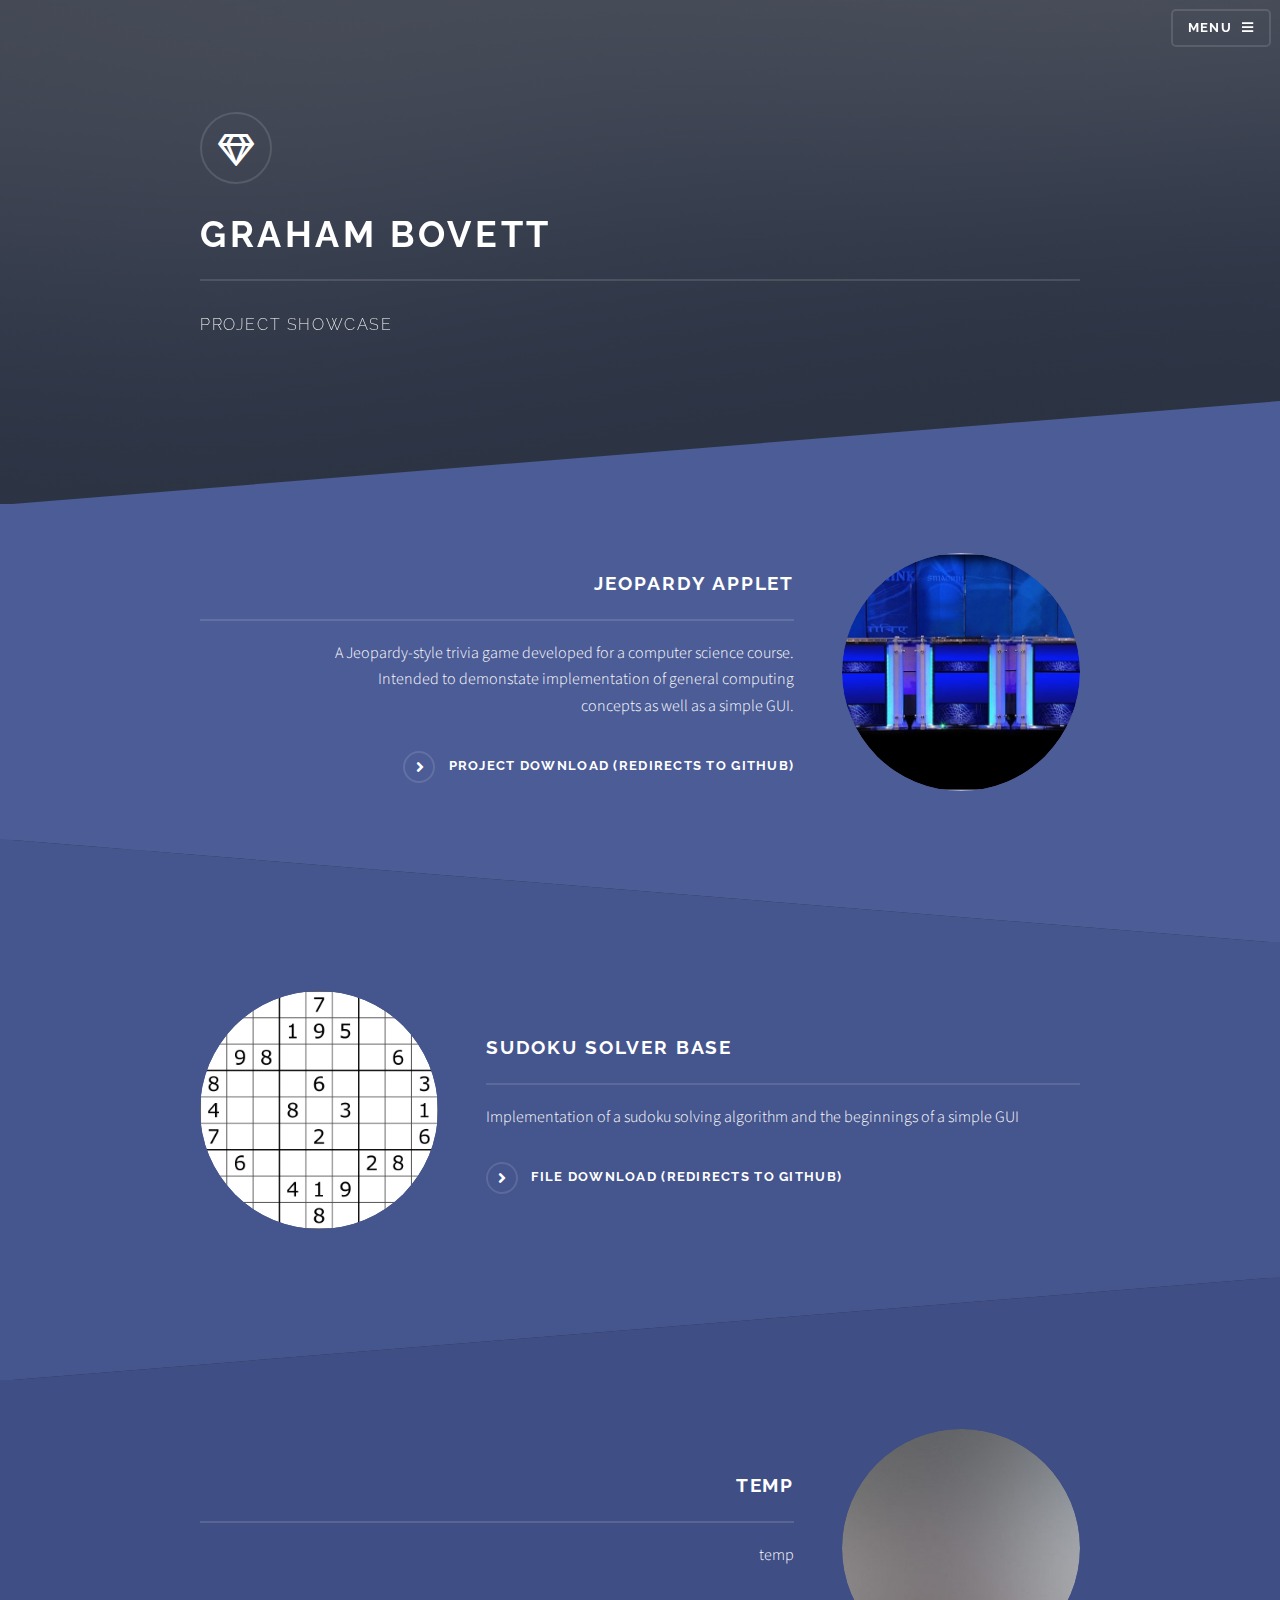
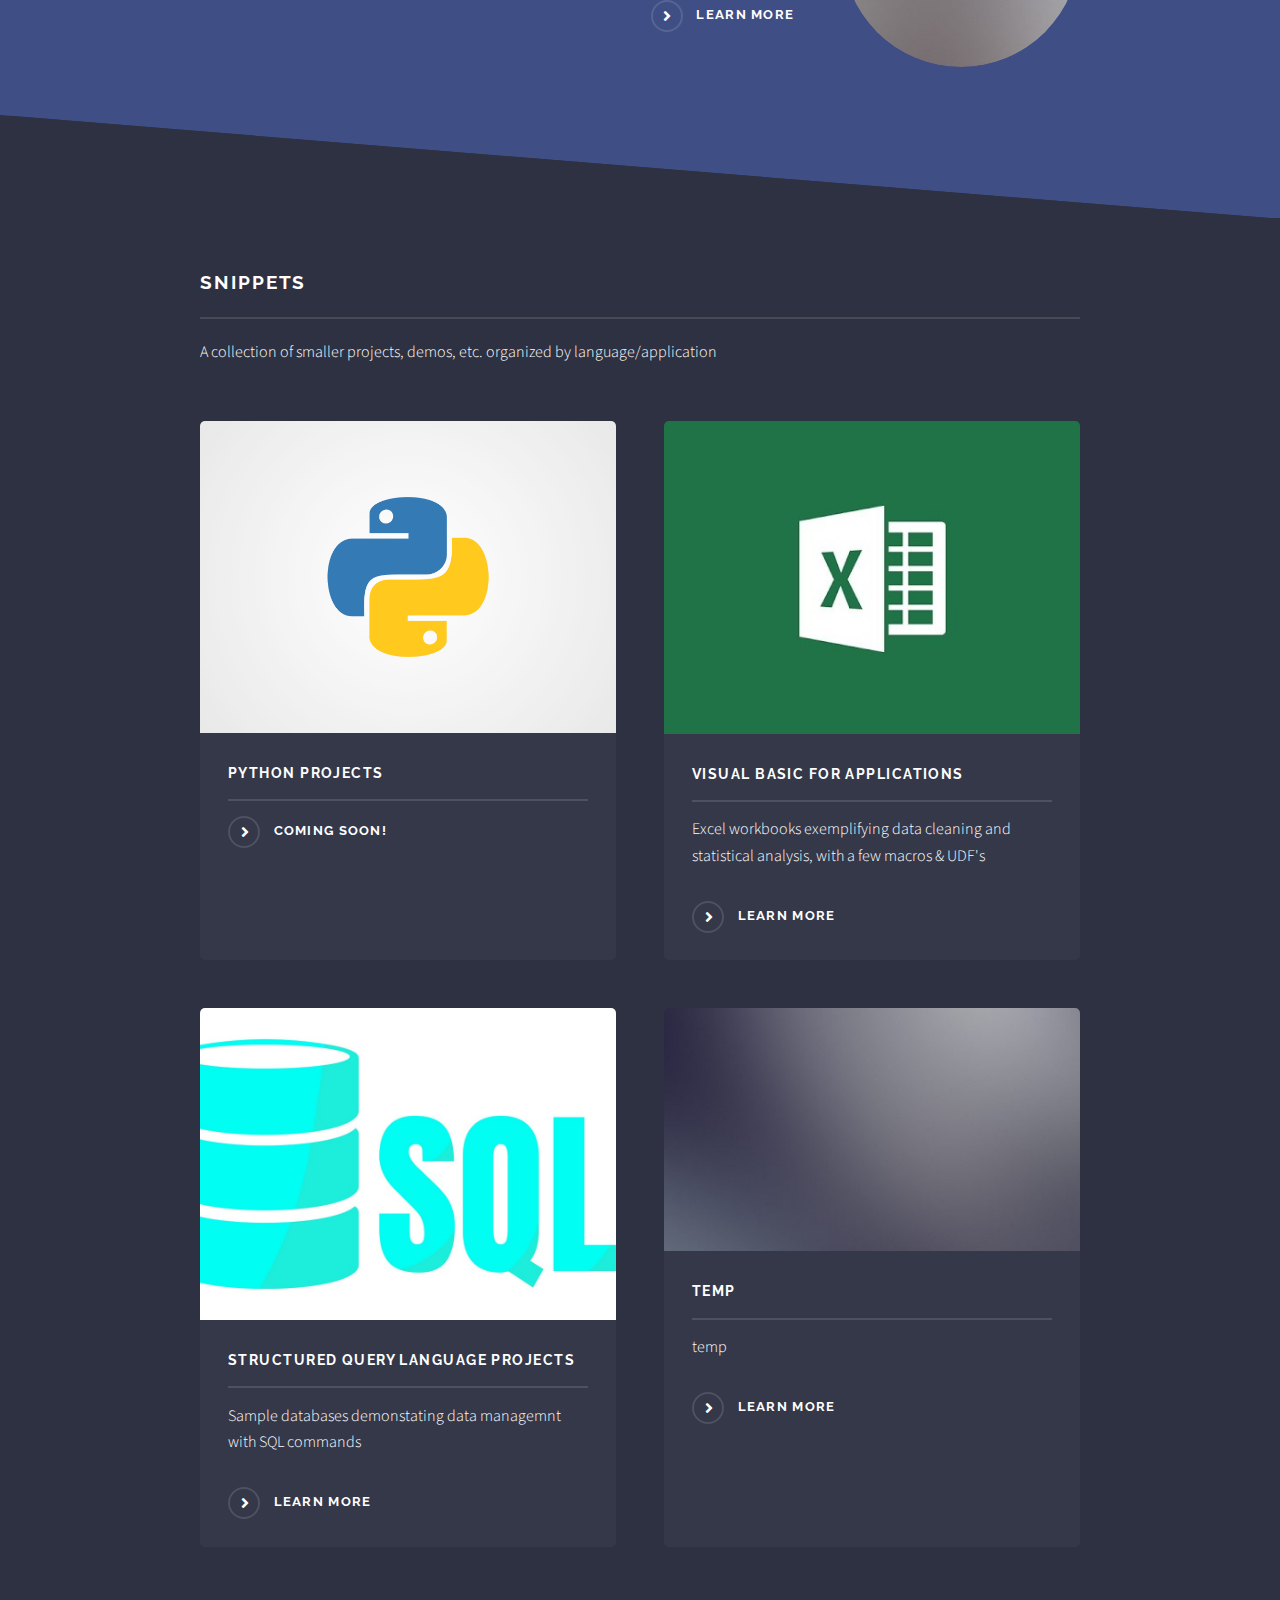
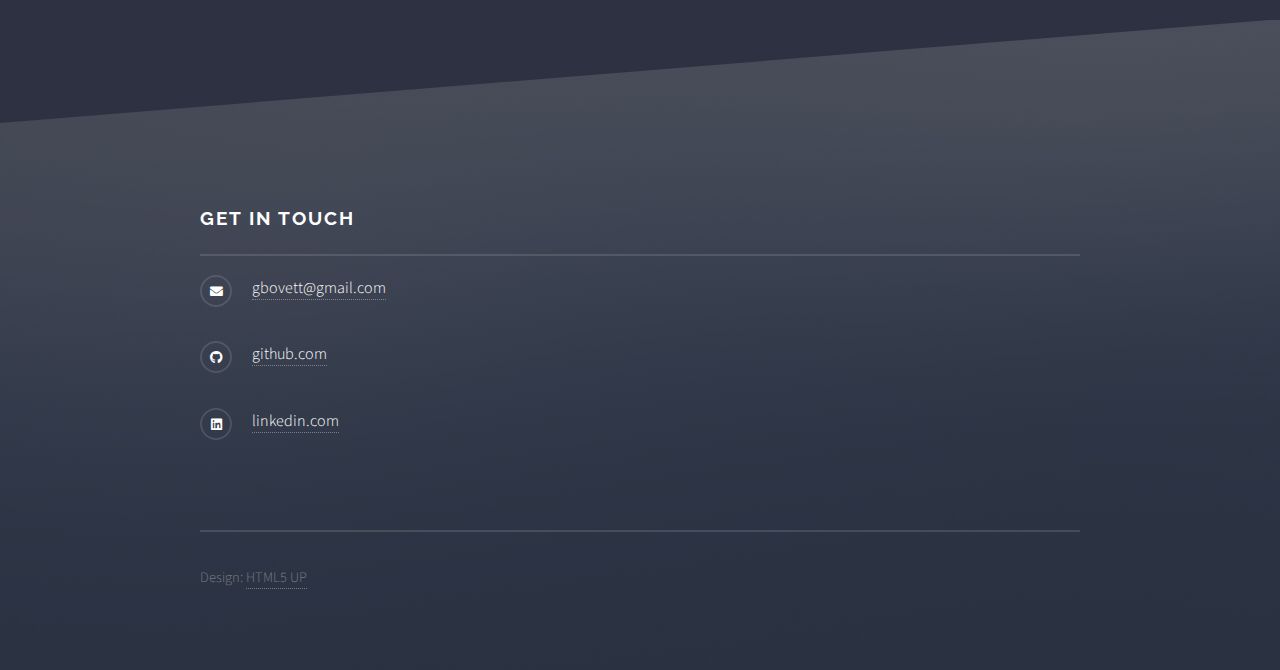
<file: index.html>
<!DOCTYPE HTML>
<!--
	Solid State by HTML5 UP
	html5up.net | @ajlkn
	Free for personal and commercial use under the CCA 3.0 license (html5up.net/license)
-->
<html lang="en"></html>
<html>
	
	<head>
		<title>gbovett portfolio gitpages</title>
		<meta charset="utf-8" />
		<meta name="viewport" content="width=device-width, initial-scale=1, user-scalable=no" />
		<link rel="stylesheet" href="assets/css/main.css" />
		<noscript><link rel="stylesheet" href="assets/css/noscript.css" /></noscript>
	</head>
	<body class="is-preload">

		<!-- Page Wrapper -->
			<div id="page-wrapper">

				<!-- Header -->
					<header id="header" class="alt">
						<h1><a href="index.html">Home</a></h1>
						<nav>
							<a href="#menu">Menu</a>
						</nav>
					</header>

				<!-- Menu -->
					<nav id="menu">
						<div class="inner">
							<h2>Menu</h2>
							<ul class="links">
								<li><a href="index.html">Home</a></li>
								<li><a><!--<a href="generic.html"> for future expansion-->[under construction]</a></li>
							</ul>
							<a href="#" class="close">Close</a>
						</div>
					</nav>

				<!-- Banner -->
					<section id="banner">
						<div class="inner">
							<div class="logo"><span class="icon fa-gem"></span></div> <!--<i class="fa fa-laptop" aria-hidden="true"></i>-->
							<h2>Graham Bovett</h2>
							<p>Project Showcase</p>
						</div>
					</section>

				<!-- Wrapper -->
					<section id="wrapper">

						<!-- One -->
							<section id="one" class="wrapper spotlight style1">
								<div class="inner">
									<a href="#" class="image"><img src="images/pic01.jpg" alt="" /></a>
									<div class="content">
										<h2 class="major">Jeopardy Applet</h2>
										<p>A Jeopardy-style trivia game developed for a computer science course.<br>Intended to demonstate implementation of general computing<br> concepts as well as a simple GUI. </p>
										<a href="https://github.com/gbovett/JeopardyApplet" class="special">Project Download (redirects to github)</a>
									</div>
								</div>
							</section>

						<!-- Two -->
							<section id="two" class="wrapper alt spotlight style2">
								<div class="inner">
									<a href="#" class="image"><img src="images/sudoku.png" alt="" /></a>
									<div class="content">
										<h2 class="major">Sudoku Solver Base</h2>
										<p>Implementation of a sudoku solving algorithm and the beginnings of a simple GUI</p>
										<a href="https://github.com/gbovett/SudokuSolver" class="special">File Download (redirects to github)</a>
									</div>
								</div>
							</section>

						<!-- Three -->
							<section id="three" class="wrapper spotlight style3">
								<div class="inner">
									<a href="#" class="image"><img src="images/pic03.jpg" alt="" /></a>
									<div class="content">
										<h2 class="major">temp</h2>
										<p>temp</p>
										<a href="#" class="special">Learn more</a>
									</div>
								</div>
							</section>

						<!-- Four -->
							<section id="four" class="wrapper alt style1">
								<div class="inner">
									<h2 class="major">Snippets</h2>
									<p>A collection of smaller projects, demos, etc. organized by language/application</p>
									<section class="features">
										<article>
											<a href="#" class="image"><img src="images/python.png" alt="" /></a>
											<h3 class="major">Python Projects</h3>
											<a href="#" class="special">Coming soon!</a>
										</article>
										<article>
											<a href="#" class="image"><img src="images/Excel.jpg" alt="" /></a>
											<h3 class="major">Visual Basic for Applications</h3>
											<p>Excel workbooks exemplifying data cleaning and statistical analysis, with a few macros & UDF's</p>
											<a href="https://github.com/gbovett/DataManagement" class="special">Learn more</a>
										</article>
										<article>
											<a href="#" class="image"><img src="images/sql.jpg" alt="" /></a>
											<h3 class="major">Structured Query Language Projects</h3>
											<p>Sample databases demonstating data managemnt with SQL commands</p>
											<a href="https://github.com/gbovett/DataManagement/tree/master/SQL" class="special">Learn more</a>
										</article>
										<article>
											<a href="#" class="image"><img src="images/pic07.jpg" alt="" /></a>
											<h3 class="major">temp</h3>
											<p>temp</p>
											<a href="#" class="special">Learn more</a>
										</article>
									</section>
									<!--<ul class="actions">
										<li><a href="#" class="button">Browse All</a></li>
									</ul> -->
								</div>
							</section>

					</section>

				<!-- Footer -->
					<section id="footer">
						<div class="inner">
							<h2 class="major">Get in touch</h2>
							<!--
							<p>Cras mattis ante fermentum, malesuada neque vitae, eleifend erat. Phasellus non pulvinar erat. Fusce tincidunt, nisl eget mattis egestas, purus ipsum consequat orci, sit amet lobortis lorem lacus in tellus. Sed ac elementum arcu. Quisque placerat auctor laoreet.</p>
						
							<form method="post" action="#">
								<div class="fields">
									<div class="field">
										<label for="name">Name</label>
										<input type="text" name="name" id="name" />
									</div>
									<div class="field">
										<label for="email">Email</label>
										<input type="email" name="email" id="email" />
									</div>
									<div class="field">
										<label for="message">Message</label>
										<textarea name="message" id="message" rows="4"></textarea>
									</div>
								</div>
								<ul class="actions">
									<li><input type="submit" value="Send Message" /></li>
								</ul>
							</form> 
						-->
							<ul class="contact">
								<!--
								<li class="icon solid fa-home">
									Untitled Inc<br />
									1234 Somewhere Road Suite #2894<br />
									Nashville, TN 00000-0000
								</li>
								
								<li class="icon solid fa-phone">(000) 000-0000</li>
								-->
								<li class="icon solid fa-envelope"><a href="mailto:gbovett@gmail.com">gbovett@gmail.com</a></li>
								<li class="icon brands fa-github"><a href="https://github.com/gbovett">github.com</a></li>
								<li class="icon brands fa-linkedin"><a href="#">linkedin.com</a></li>
								<!--<li class="icon brands fa-instagram"><a href="#">instagram.com/untitled-tld</a></li>-->
							</ul>
							<ul class="copyright">
								<!--<li>&copy; Untitled Inc. All rights reserved.</li>--><li>Design: <a href="http://html5up.net">HTML5 UP</a></li>
							</ul>
						</div>
					</section>

			</div>

		<!-- Scripts -->
			<script src="assets/js/jquery.min.js"></script>
			<script src="assets/js/jquery.scrollex.min.js"></script>
			<script src="assets/js/browser.min.js"></script>
			<script src="assets/js/breakpoints.min.js"></script>
			<script src="assets/js/util.js"></script>
			<script src="assets/js/main.js"></script>

	</body>
</html>
</file>
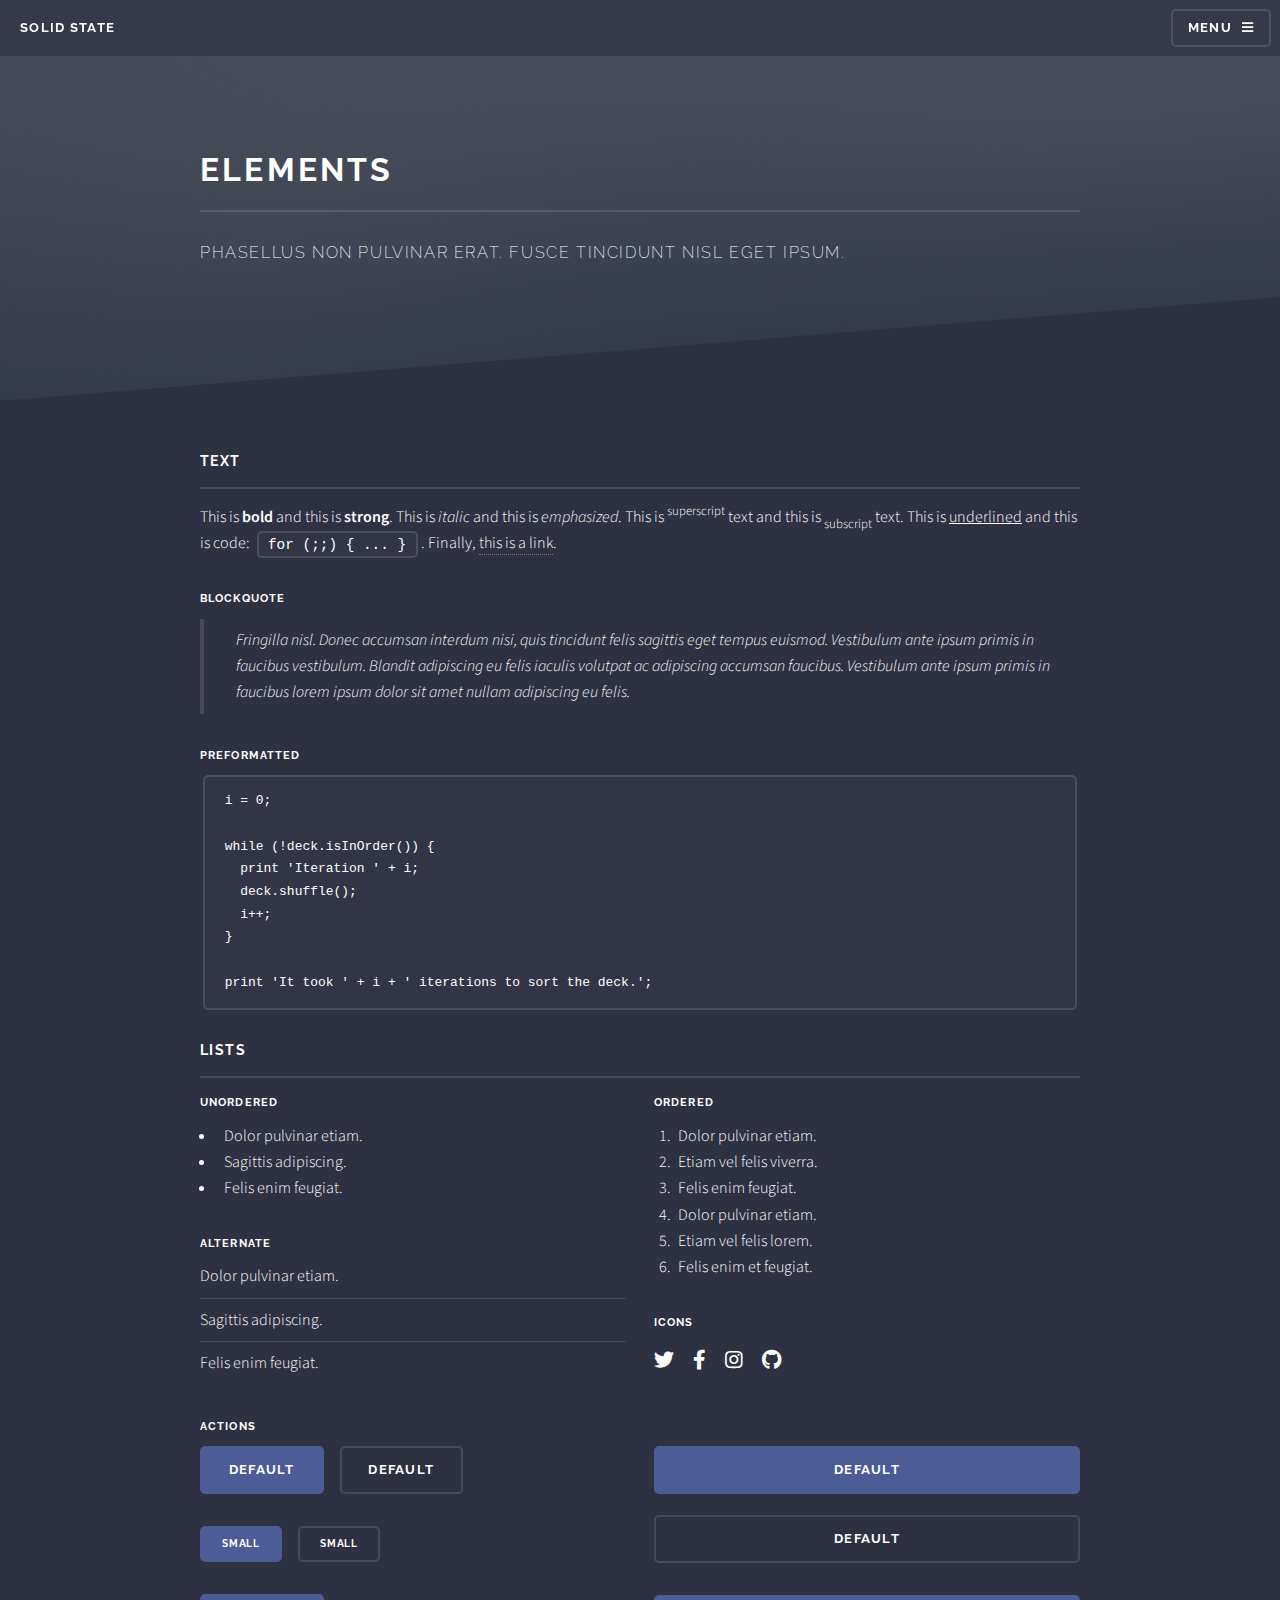
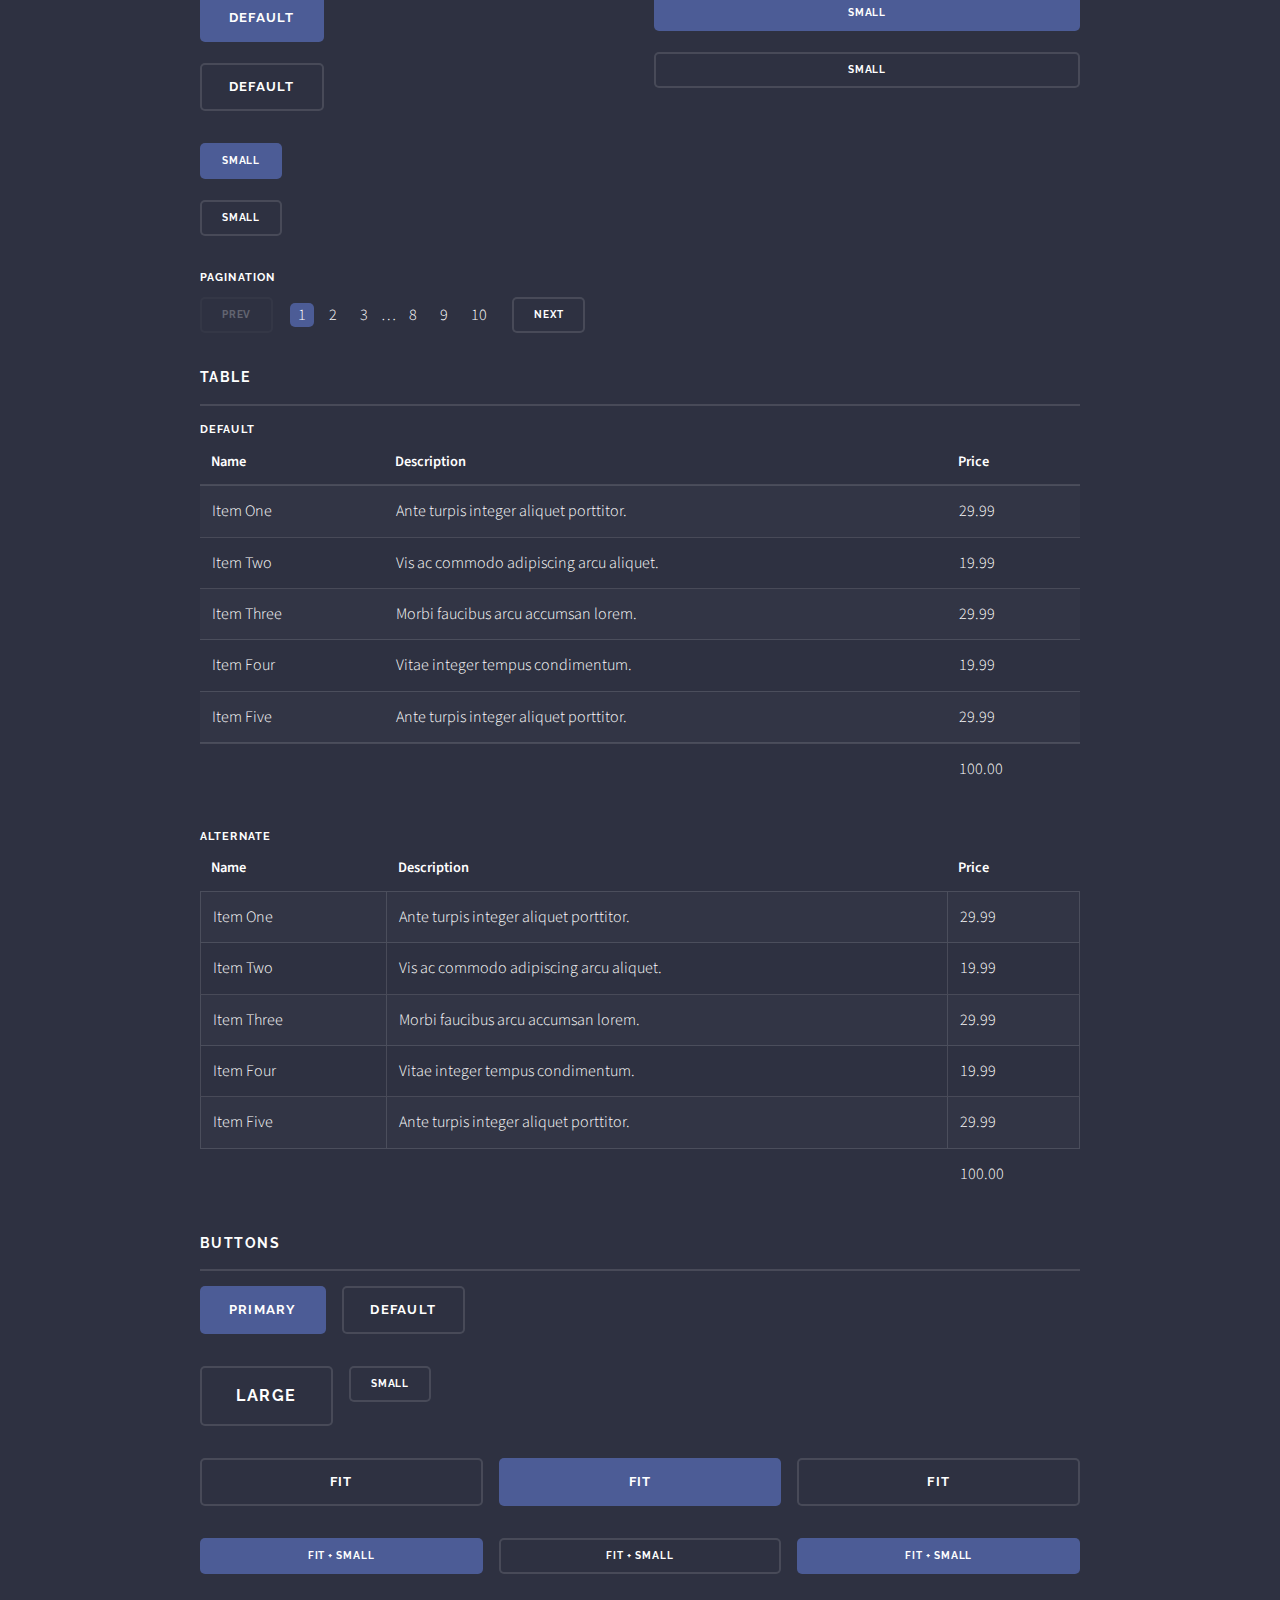
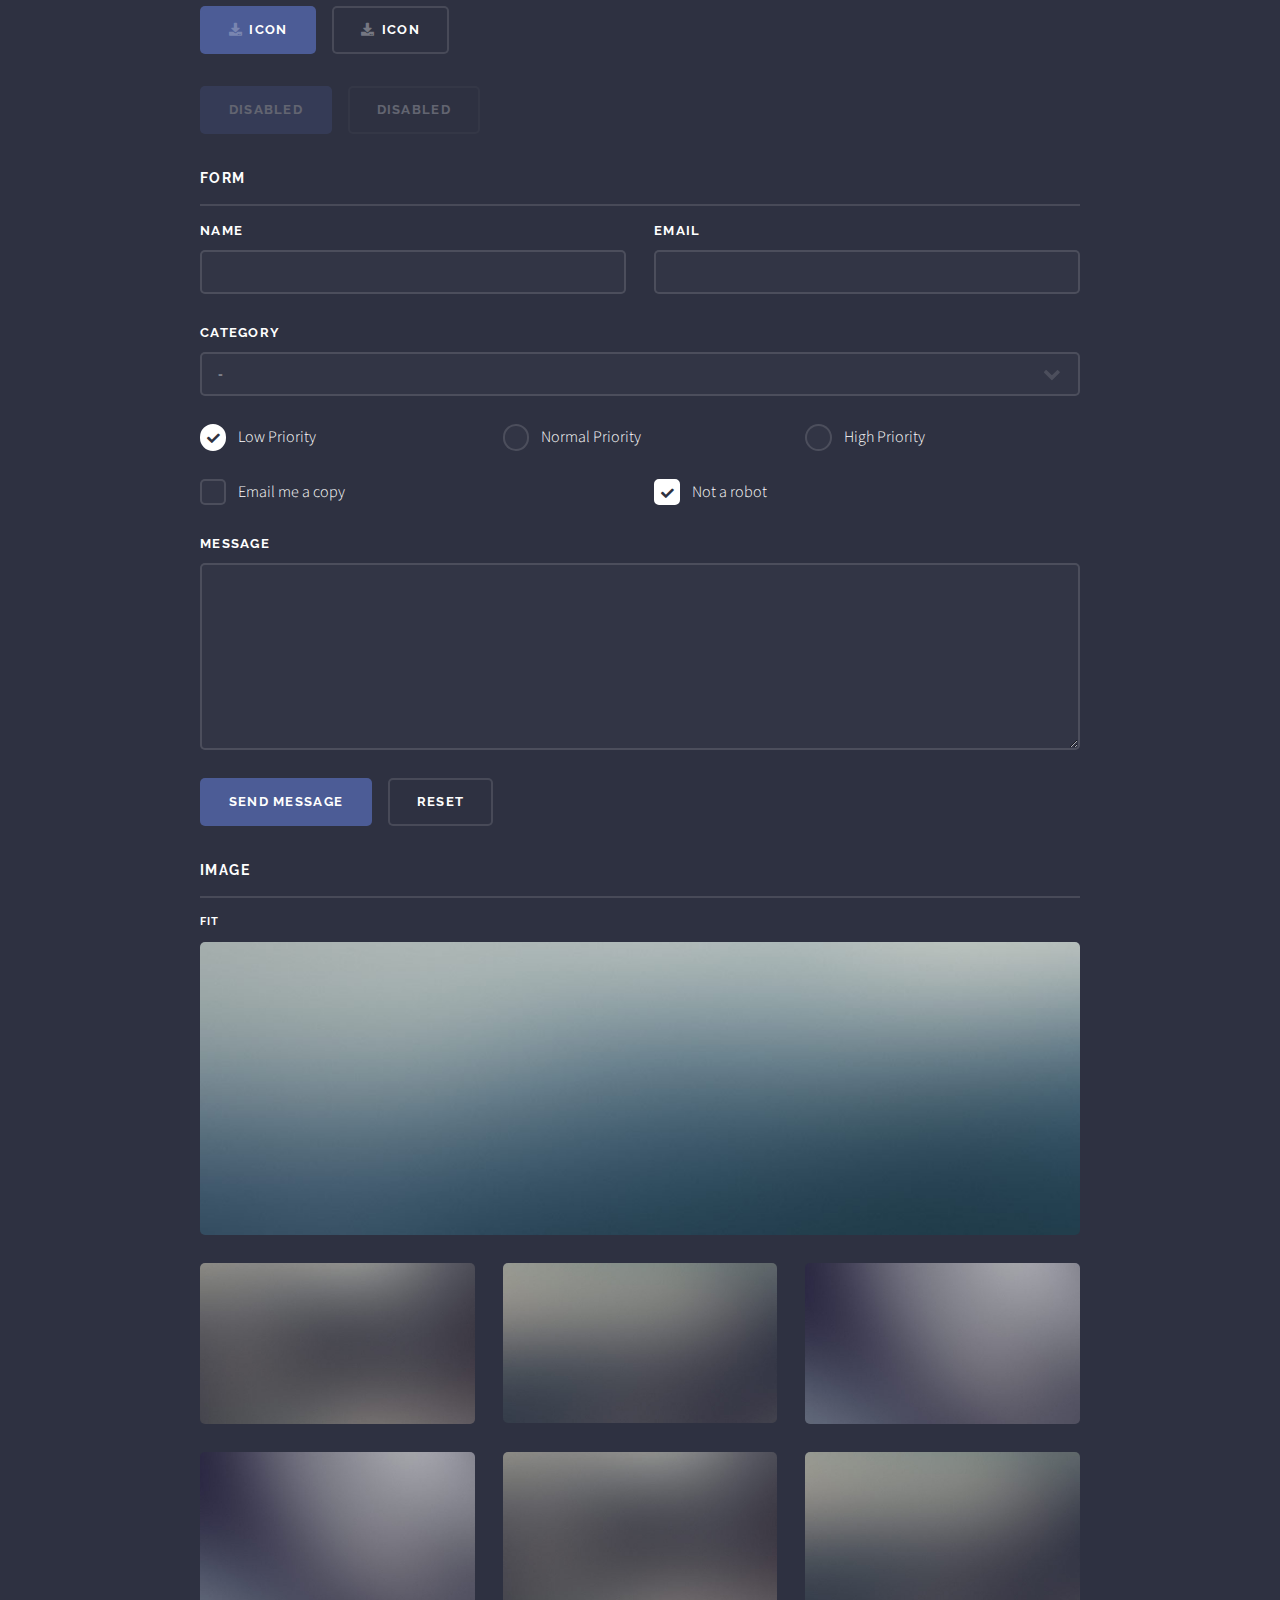
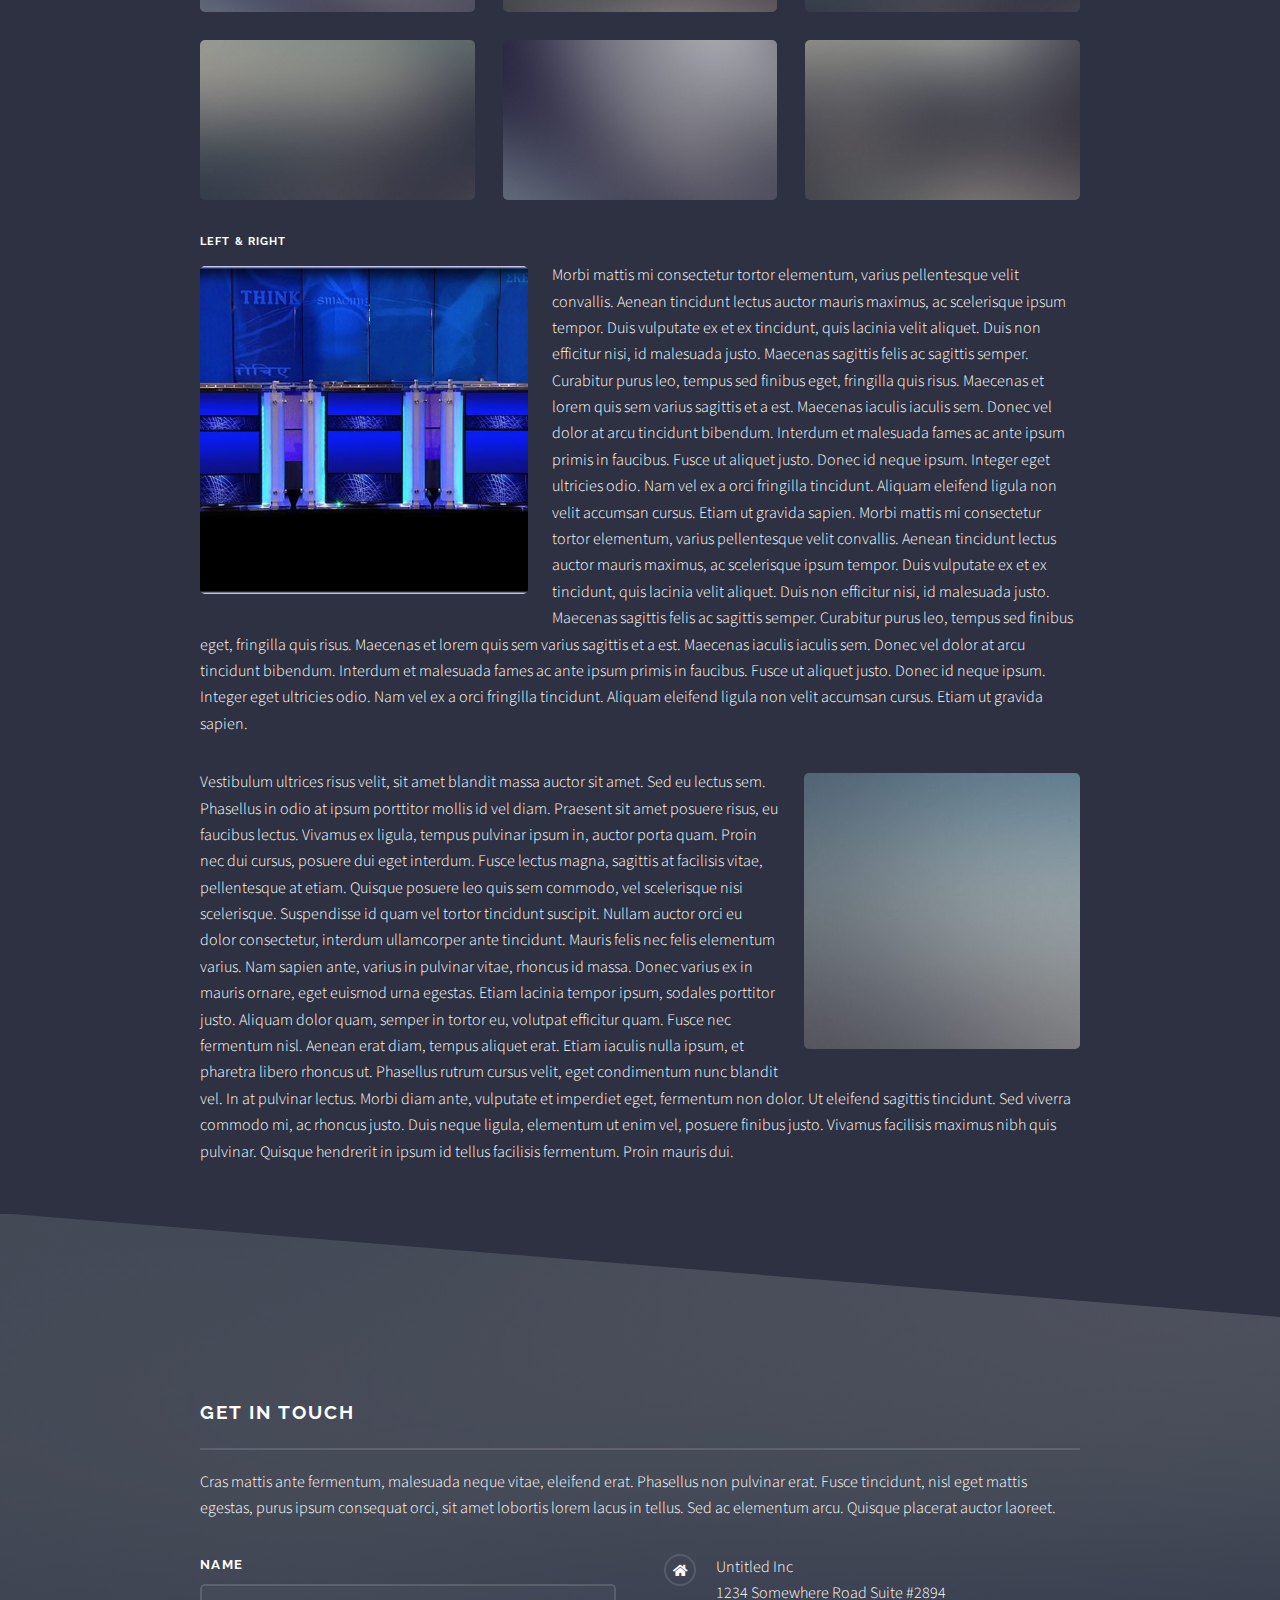
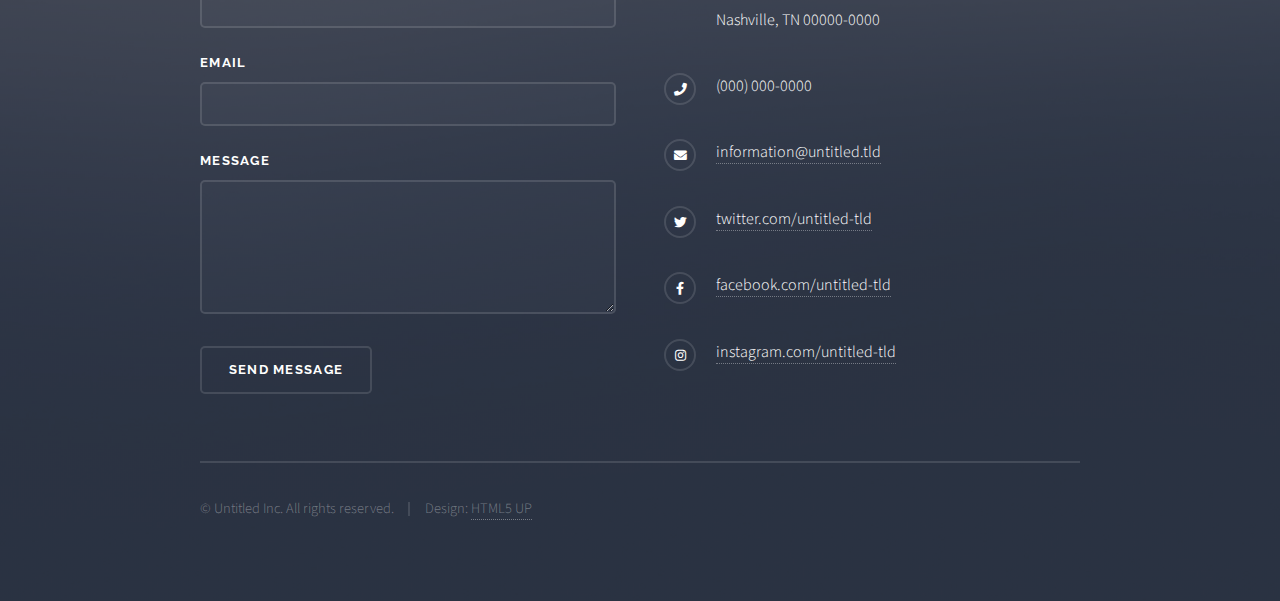
<file: elements.html>
<!DOCTYPE HTML>
<!--
	Solid State by HTML5 UP
	html5up.net | @ajlkn
	Free for personal and commercial use under the CCA 3.0 license (html5up.net/license)
-->
<html>
	<head>
		<title>Elements - Solid State by HTML5 UP</title>
		<meta charset="utf-8" />
		<meta name="viewport" content="width=device-width, initial-scale=1, user-scalable=no" />
		<link rel="stylesheet" href="assets/css/main.css" />
		<noscript><link rel="stylesheet" href="assets/css/noscript.css" /></noscript>
	</head>
	<body class="is-preload">

		<!-- Page Wrapper -->
			<div id="page-wrapper">

				<!-- Header -->
					<header id="header">
						<h1><a href="index.html">Solid State</a></h1>
						<nav>
							<a href="#menu">Menu</a>
						</nav>
					</header>

				<!-- Menu -->
					<nav id="menu">
						<div class="inner">
							<h2>Menu</h2>
							<ul class="links">
								<li><a href="index.html">Home</a></li>
								<li><a href="generic.html">Generic</a></li>
								<li><a href="elements.html">Elements</a></li>
								<li><a href="#">Log In</a></li>
								<li><a href="#">Sign Up</a></li>
							</ul>
							<a href="#" class="close">Close</a>
						</div>
					</nav>

				<!-- Wrapper -->
					<section id="wrapper">
						<header>
							<div class="inner">
								<h2>Elements</h2>
								<p>Phasellus non pulvinar erat. Fusce tincidunt nisl eget ipsum.</p>
							</div>
						</header>

						<!-- Content -->
							<div class="wrapper">
								<div class="inner">

									<section>
										<h3 class="major">Text</h3>
										<p>This is <b>bold</b> and this is <strong>strong</strong>. This is <i>italic</i> and this is <em>emphasized</em>.
										This is <sup>superscript</sup> text and this is <sub>subscript</sub> text.
										This is <u>underlined</u> and this is code: <code>for (;;) { ... }</code>. Finally, <a href="#">this is a link</a>.</p>
										<h4>Blockquote</h4>
										<blockquote>Fringilla nisl. Donec accumsan interdum nisi, quis tincidunt felis sagittis eget tempus euismod. Vestibulum ante ipsum primis in faucibus vestibulum. Blandit adipiscing eu felis iaculis volutpat ac adipiscing accumsan faucibus. Vestibulum ante ipsum primis in faucibus lorem ipsum dolor sit amet nullam adipiscing eu felis.</blockquote>
										<h4>Preformatted</h4>
										<pre><code>i = 0;

while (!deck.isInOrder()) {
  print 'Iteration ' + i;
  deck.shuffle();
  i++;
}

print 'It took ' + i + ' iterations to sort the deck.';</code></pre>
									</section>

									<section>
										<h3 class="major">Lists</h3>
										<div class="row">
											<div class="col-6 col-12-medium">
												<h4>Unordered</h4>
												<ul>
													<li>Dolor pulvinar etiam.</li>
													<li>Sagittis adipiscing.</li>
													<li>Felis enim feugiat.</li>
												</ul>
												<h4>Alternate</h4>
												<ul class="alt">
													<li>Dolor pulvinar etiam.</li>
													<li>Sagittis adipiscing.</li>
													<li>Felis enim feugiat.</li>
												</ul>
											</div>
											<div class="col-6 col-12-medium">
												<h4>Ordered</h4>
												<ol>
													<li>Dolor pulvinar etiam.</li>
													<li>Etiam vel felis viverra.</li>
													<li>Felis enim feugiat.</li>
													<li>Dolor pulvinar etiam.</li>
													<li>Etiam vel felis lorem.</li>
													<li>Felis enim et feugiat.</li>
												</ol>
												<h4>Icons</h4>
												<ul class="icons">
													<li><a href="#" class="icon brands fa-twitter"><span class="label">Twitter</span></a></li>
													<li><a href="#" class="icon brands fa-facebook-f"><span class="label">Facebook</span></a></li>
													<li><a href="#" class="icon brands fa-instagram"><span class="label">Instagram</span></a></li>
													<li><a href="#" class="icon brands fa-github"><span class="label">Github</span></a></li>
												</ul>
											</div>
										</div>
										<h4>Actions</h4>
										<div class="row">
											<div class="col-6 col-12-medium">
												<ul class="actions">
													<li><a href="#" class="button primary">Default</a></li>
													<li><a href="#" class="button">Default</a></li>
												</ul>
												<ul class="actions small">
													<li><a href="#" class="button primary small">Small</a></li>
													<li><a href="#" class="button small">Small</a></li>
												</ul>
												<ul class="actions stacked">
													<li><a href="#" class="button primary">Default</a></li>
													<li><a href="#" class="button">Default</a></li>
												</ul>
												<ul class="actions stacked small">
													<li><a href="#" class="button primary small">Small</a></li>
													<li><a href="#" class="button small">Small</a></li>
												</ul>
											</div>
											<div class="col-6 col-12-medium">
												<ul class="actions stacked">
													<li><a href="#" class="button primary fit">Default</a></li>
													<li><a href="#" class="button fit">Default</a></li>
												</ul>
												<ul class="actions stacked small">
													<li><a href="#" class="button primary small fit">Small</a></li>
													<li><a href="#" class="button small fit">Small</a></li>
												</ul>
											</div>
										</div>
										<h4>Pagination</h4>
										<ul class="pagination">
											<li><span class="button small disabled">Prev</span></li>
											<li><a href="#" class="page active">1</a></li>
											<li><a href="#" class="page">2</a></li>
											<li><a href="#" class="page">3</a></li>
											<li><span>&hellip;</span></li>
											<li><a href="#" class="page">8</a></li>
											<li><a href="#" class="page">9</a></li>
											<li><a href="#" class="page">10</a></li>
											<li><a href="#" class="button small">Next</a></li>
										</ul>
									</section>

									<section>
										<h3 class="major">Table</h3>
										<h4>Default</h4>
										<div class="table-wrapper">
											<table>
												<thead>
													<tr>
														<th>Name</th>
														<th>Description</th>
														<th>Price</th>
													</tr>
												</thead>
												<tbody>
													<tr>
														<td>Item One</td>
														<td>Ante turpis integer aliquet porttitor.</td>
														<td>29.99</td>
													</tr>
													<tr>
														<td>Item Two</td>
														<td>Vis ac commodo adipiscing arcu aliquet.</td>
														<td>19.99</td>
													</tr>
													<tr>
														<td>Item Three</td>
														<td> Morbi faucibus arcu accumsan lorem.</td>
														<td>29.99</td>
													</tr>
													<tr>
														<td>Item Four</td>
														<td>Vitae integer tempus condimentum.</td>
														<td>19.99</td>
													</tr>
													<tr>
														<td>Item Five</td>
														<td>Ante turpis integer aliquet porttitor.</td>
														<td>29.99</td>
													</tr>
												</tbody>
												<tfoot>
													<tr>
														<td colspan="2"></td>
														<td>100.00</td>
													</tr>
												</tfoot>
											</table>
										</div>

										<h4>Alternate</h4>
										<div class="table-wrapper">
											<table class="alt">
												<thead>
													<tr>
														<th>Name</th>
														<th>Description</th>
														<th>Price</th>
													</tr>
												</thead>
												<tbody>
													<tr>
														<td>Item One</td>
														<td>Ante turpis integer aliquet porttitor.</td>
														<td>29.99</td>
													</tr>
													<tr>
														<td>Item Two</td>
														<td>Vis ac commodo adipiscing arcu aliquet.</td>
														<td>19.99</td>
													</tr>
													<tr>
														<td>Item Three</td>
														<td> Morbi faucibus arcu accumsan lorem.</td>
														<td>29.99</td>
													</tr>
													<tr>
														<td>Item Four</td>
														<td>Vitae integer tempus condimentum.</td>
														<td>19.99</td>
													</tr>
													<tr>
														<td>Item Five</td>
														<td>Ante turpis integer aliquet porttitor.</td>
														<td>29.99</td>
													</tr>
												</tbody>
												<tfoot>
													<tr>
														<td colspan="2"></td>
														<td>100.00</td>
													</tr>
												</tfoot>
											</table>
										</div>
									</section>

									<section>
										<h3 class="major">Buttons</h3>
										<ul class="actions">
											<li><a href="#" class="button primary">Primary</a></li>
											<li><a href="#" class="button">Default</a></li>
										</ul>
										<ul class="actions">
											<li><a href="#" class="button large">Large</a></li>
											<li><a href="#" class="button small">Small</a></li>
										</ul>
										<ul class="actions fit">
											<li><a href="#" class="button fit">Fit</a></li>
											<li><a href="#" class="button primary fit">Fit</a></li>
											<li><a href="#" class="button fit">Fit</a></li>
										</ul>
										<ul class="actions fit small">
											<li><a href="#" class="button primary fit small">Fit + Small</a></li>
											<li><a href="#" class="button fit small">Fit + Small</a></li>
											<li><a href="#" class="button primary fit small">Fit + Small</a></li>
										</ul>
										<ul class="actions">
											<li><a href="#" class="button primary icon solid fa-download">Icon</a></li>
											<li><a href="#" class="button icon solid fa-download">Icon</a></li>
										</ul>
										<ul class="actions">
											<li><span class="button primary disabled">Disabled</span></li>
											<li><span class="button disabled">Disabled</span></li>
										</ul>
									</section>

									<section>
										<h3 class="major">Form</h3>
										<form method="post" action="#">
											<div class="row gtr-uniform">
												<div class="col-6 col-12-xsmall">
													<label for="demo-name">Name</label>
													<input type="text" name="demo-name" id="demo-name" value="" />
												</div>
												<div class="col-6 col-12-xsmall">
													<label for="demo-email">Email</label>
													<input type="email" name="demo-email" id="demo-email" value="" />
												</div>
												<div class="col-12">
													<label for="demo-category">Category</label>
													<select name="demo-category" id="demo-category">
														<option value="">-</option>
														<option value="1">Manufacturing</option>
														<option value="1">Shipping</option>
														<option value="1">Administration</option>
														<option value="1">Human Resources</option>
													</select>
												</div>
												<div class="col-4 col-12-small">
													<input type="radio" id="demo-priority-low" name="demo-priority" checked>
													<label for="demo-priority-low">Low Priority</label>
												</div>
												<div class="col-4 col-12-small">
													<input type="radio" id="demo-priority-normal" name="demo-priority">
													<label for="demo-priority-normal">Normal Priority</label>
												</div>
												<div class="col-4 col-12-small">
													<input type="radio" id="demo-priority-high" name="demo-priority">
													<label for="demo-priority-high">High Priority</label>
												</div>
												<div class="col-6 col-12-small">
													<input type="checkbox" id="demo-copy" name="demo-copy">
													<label for="demo-copy">Email me a copy</label>
												</div>
												<div class="col-6 col-12-small">
													<input type="checkbox" id="demo-human" name="demo-human" checked>
													<label for="demo-human">Not a robot</label>
												</div>
												<div class="col-12">
													<label for="demo-message">Message</label>
													<textarea name="demo-message" id="demo-message" rows="6"></textarea>
												</div>
												<div class="col-12">
													<ul class="actions">
														<li><input type="submit" value="Send Message" class="primary" /></li>
														<li><input type="reset" value="Reset" /></li>
													</ul>
												</div>
											</div>
										</form>
									</section>

									<section>
										<h3 class="major">Image</h3>
										<h4>Fit</h4>
										<div class="box alt">
											<div class="row gtr-uniform">
												<div class="col-12"><span class="image fit"><img src="images/pic08.jpg" alt="" /></span></div>
												<div class="col-4"><span class="image fit"><img src="images/pic05.jpg" alt="" /></span></div>
												<div class="col-4"><span class="image fit"><img src="images/pic06.jpg" alt="" /></span></div>
												<div class="col-4"><span class="image fit"><img src="images/pic07.jpg" alt="" /></span></div>
												<div class="col-4"><span class="image fit"><img src="images/pic07.jpg" alt="" /></span></div>
												<div class="col-4"><span class="image fit"><img src="images/pic05.jpg" alt="" /></span></div>
												<div class="col-4"><span class="image fit"><img src="images/pic06.jpg" alt="" /></span></div>
												<div class="col-4"><span class="image fit"><img src="images/pic06.jpg" alt="" /></span></div>
												<div class="col-4"><span class="image fit"><img src="images/pic07.jpg" alt="" /></span></div>
												<div class="col-4"><span class="image fit"><img src="images/pic05.jpg" alt="" /></span></div>
											</div>
										</div>
										<h4>Left &amp; Right</h4>
										<p><span class="image left"><img src="images/pic01.jpg" alt="" /></span>Morbi mattis mi consectetur tortor elementum, varius pellentesque velit convallis. Aenean tincidunt lectus auctor mauris maximus, ac scelerisque ipsum tempor. Duis vulputate ex et ex tincidunt, quis lacinia velit aliquet. Duis non efficitur nisi, id malesuada justo. Maecenas sagittis felis ac sagittis semper. Curabitur purus leo, tempus sed finibus eget, fringilla quis risus. Maecenas et lorem quis sem varius sagittis et a est. Maecenas iaculis iaculis sem. Donec vel dolor at arcu tincidunt bibendum. Interdum et malesuada fames ac ante ipsum primis in faucibus. Fusce ut aliquet justo. Donec id neque ipsum. Integer eget ultricies odio. Nam vel ex a orci fringilla tincidunt. Aliquam eleifend ligula non velit accumsan cursus. Etiam ut gravida sapien. Morbi mattis mi consectetur tortor elementum, varius pellentesque velit convallis. Aenean tincidunt lectus auctor mauris maximus, ac scelerisque ipsum tempor. Duis vulputate ex et ex tincidunt, quis lacinia velit aliquet. Duis non efficitur nisi, id malesuada justo. Maecenas sagittis felis ac sagittis semper. Curabitur purus leo, tempus sed finibus eget, fringilla quis risus. Maecenas et lorem quis sem varius sagittis et a est. Maecenas iaculis iaculis sem. Donec vel dolor at arcu tincidunt bibendum. Interdum et malesuada fames ac ante ipsum primis in faucibus. Fusce ut aliquet justo. Donec id neque ipsum. Integer eget ultricies odio. Nam vel ex a orci fringilla tincidunt. Aliquam eleifend ligula non velit accumsan cursus. Etiam ut gravida sapien.</p>
										<p><span class="image right"><img src="images/pic02.jpg" alt="" /></span>Vestibulum ultrices risus velit, sit amet blandit massa auctor sit amet. Sed eu lectus sem. Phasellus in odio at ipsum porttitor mollis id vel diam. Praesent sit amet posuere risus, eu faucibus lectus. Vivamus ex ligula, tempus pulvinar ipsum in, auctor porta quam. Proin nec dui cursus, posuere dui eget interdum. Fusce lectus magna, sagittis at facilisis vitae, pellentesque at etiam. Quisque posuere leo quis sem commodo, vel scelerisque nisi scelerisque. Suspendisse id quam vel tortor tincidunt suscipit. Nullam auctor orci eu dolor consectetur, interdum ullamcorper ante tincidunt. Mauris felis nec felis elementum varius. Nam sapien ante, varius in pulvinar vitae, rhoncus id massa. Donec varius ex in mauris ornare, eget euismod urna egestas. Etiam lacinia tempor ipsum, sodales porttitor justo. Aliquam dolor quam, semper in tortor eu, volutpat efficitur quam. Fusce nec fermentum nisl. Aenean erat diam, tempus aliquet erat. Etiam iaculis nulla ipsum, et pharetra libero rhoncus ut. Phasellus rutrum cursus velit, eget condimentum nunc blandit vel. In at pulvinar lectus. Morbi diam ante, vulputate et imperdiet eget, fermentum non dolor. Ut eleifend sagittis tincidunt. Sed viverra commodo mi, ac rhoncus justo. Duis neque ligula, elementum ut enim vel, posuere finibus justo. Vivamus facilisis maximus nibh quis pulvinar. Quisque hendrerit in ipsum id tellus facilisis fermentum. Proin mauris dui.</p>
									</section>

								</div>
							</div>

					</section>

				<!-- Footer -->
					<section id="footer">
						<div class="inner">
							<h2 class="major">Get in touch</h2>
							<p>Cras mattis ante fermentum, malesuada neque vitae, eleifend erat. Phasellus non pulvinar erat. Fusce tincidunt, nisl eget mattis egestas, purus ipsum consequat orci, sit amet lobortis lorem lacus in tellus. Sed ac elementum arcu. Quisque placerat auctor laoreet.</p>
							<form method="post" action="#">
								<div class="fields">
									<div class="field">
										<label for="name">Name</label>
										<input type="text" name="name" id="name" />
									</div>
									<div class="field">
										<label for="email">Email</label>
										<input type="email" name="email" id="email" />
									</div>
									<div class="field">
										<label for="message">Message</label>
										<textarea name="message" id="message" rows="4"></textarea>
									</div>
								</div>
								<ul class="actions">
									<li><input type="submit" value="Send Message" /></li>
								</ul>
							</form>
							<ul class="contact">
								<li class="icon solid fa-home">
									Untitled Inc<br />
									1234 Somewhere Road Suite #2894<br />
									Nashville, TN 00000-0000
								</li>
								<li class="icon solid fa-phone">(000) 000-0000</li>
								<li class="icon solid fa-envelope"><a href="#">information@untitled.tld</a></li>
								<li class="icon brands fa-twitter"><a href="#">twitter.com/untitled-tld</a></li>
								<li class="icon brands fa-facebook-f"><a href="#">facebook.com/untitled-tld</a></li>
								<li class="icon brands fa-instagram"><a href="#">instagram.com/untitled-tld</a></li>
							</ul>
							<ul class="copyright">
								<li>&copy; Untitled Inc. All rights reserved.</li><li>Design: <a href="http://html5up.net">HTML5 UP</a></li>
							</ul>
						</div>
					</section>

			</div>

		<!-- Scripts -->
			<script src="assets/js/jquery.min.js"></script>
			<script src="assets/js/jquery.scrollex.min.js"></script>
			<script src="assets/js/browser.min.js"></script>
			<script src="assets/js/breakpoints.min.js"></script>
			<script src="assets/js/util.js"></script>
			<script src="assets/js/main.js"></script>

	</body>
</html>
</file>
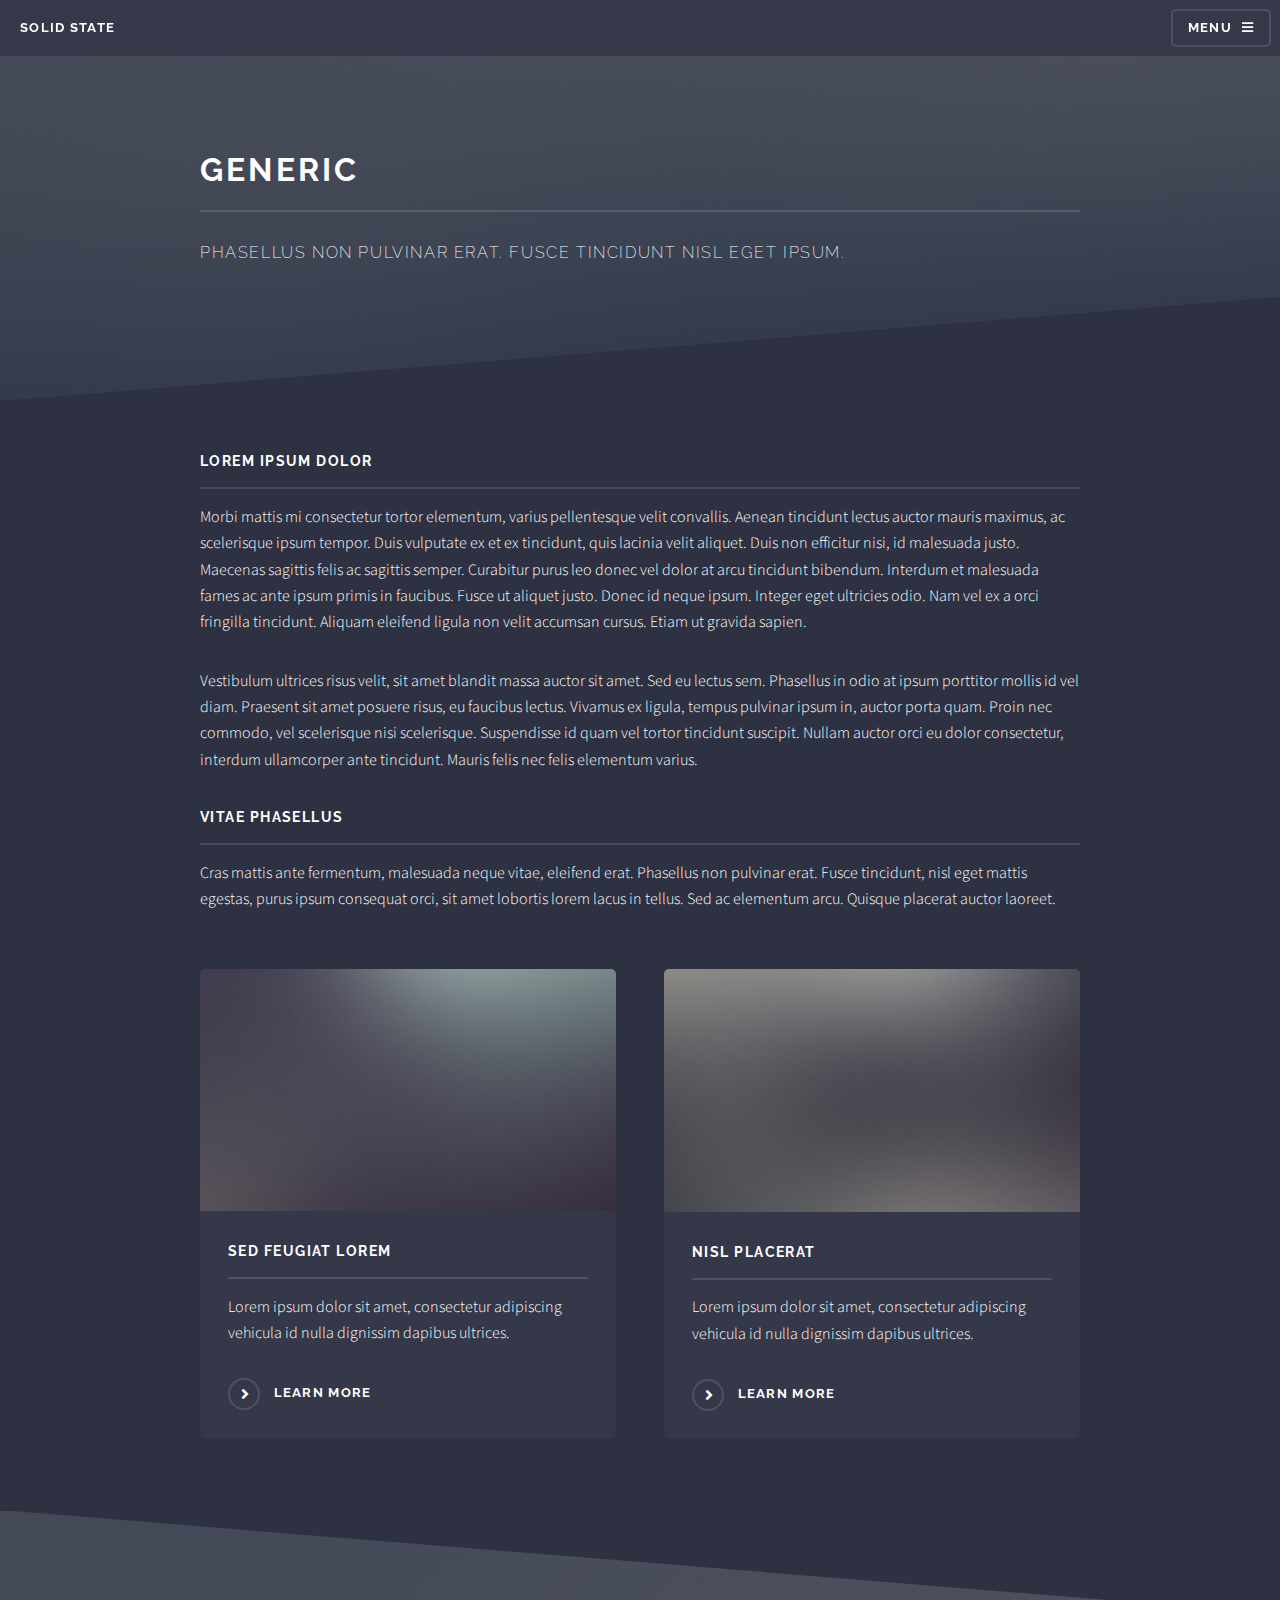
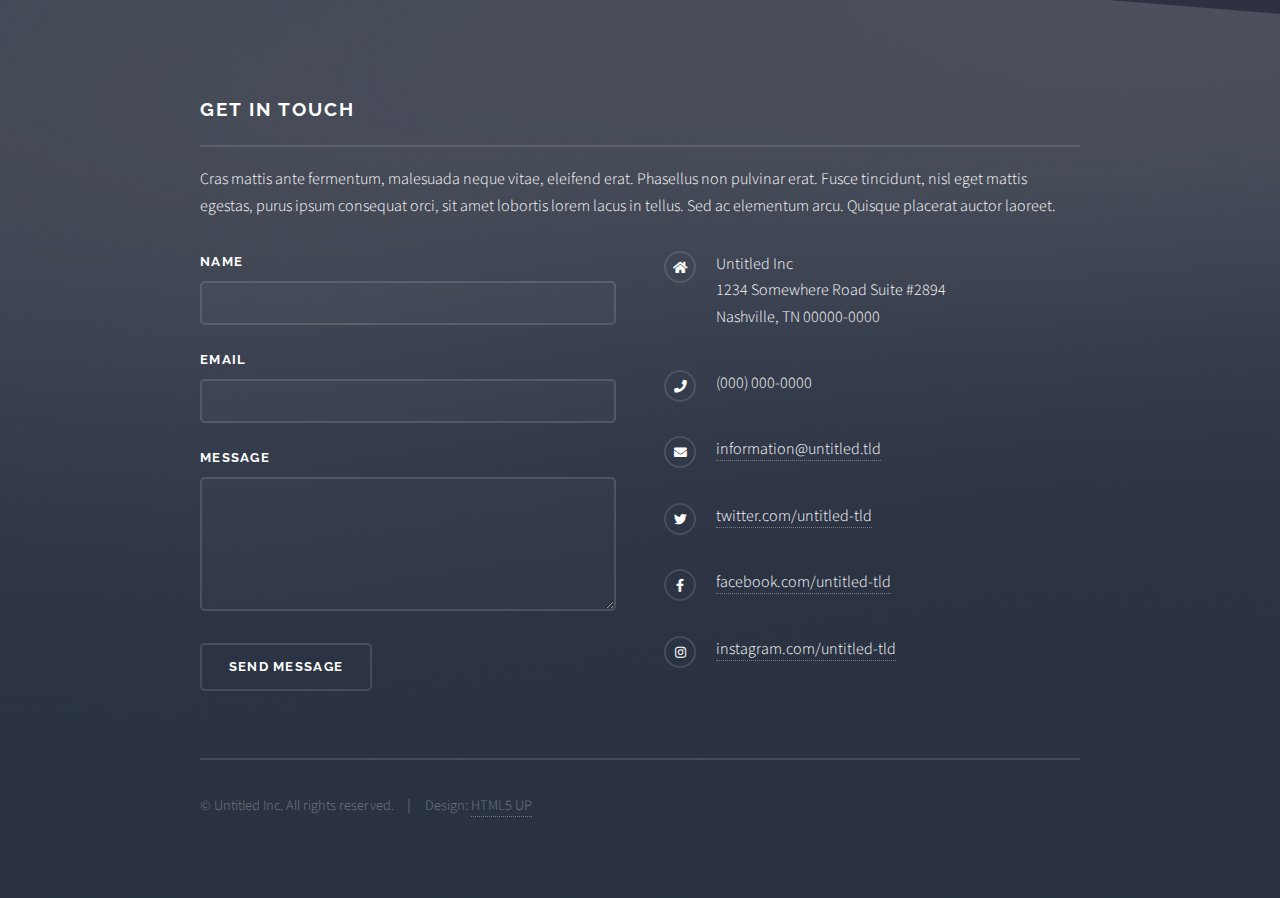
<file: generic.html>
<!DOCTYPE HTML>
<!--
	Solid State by HTML5 UP
	html5up.net | @ajlkn
	Free for personal and commercial use under the CCA 3.0 license (html5up.net/license)
-->
<html>
	<html lang="en"></html>
	<head>
		<title>Generic - Solid State by HTML5 UP</title>
		<meta charset="utf-8" />
		<meta name="viewport" content="width=device-width, initial-scale=1, user-scalable=no" />
		<link rel="stylesheet" href="assets/css/main.css" />
		<noscript><link rel="stylesheet" href="assets/css/noscript.css" /></noscript>
	</head>
	<body class="is-preload">

		<!-- Page Wrapper -->
			<div id="page-wrapper">

				<!-- Header -->
					<header id="header">
						<h1><a href="index.html">Solid State</a></h1>
						<nav>
							<a href="#menu">Menu</a>
						</nav>
					</header>

				<!-- Menu -->
					<nav id="menu">
						<div class="inner">
							<h2>Menu</h2>
							<ul class="links">
								<li><a href="index.html">Home</a></li>
								<li><a href="generic.html">Generic</a></li>
								<li><a href="elements.html">Elements</a></li>
								<li><a href="#">Log In</a></li>
								<li><a href="#">Sign Up</a></li>
							</ul>
							<a href="#" class="close">Close</a>
						</div>
					</nav>

				<!-- Wrapper -->
					<section id="wrapper">
						<header>
							<div class="inner">
								<h2>Generic</h2>
								<p>Phasellus non pulvinar erat. Fusce tincidunt nisl eget ipsum.</p>
							</div>
						</header>

						<!-- Content -->
							<div class="wrapper">
								<div class="inner">

									<h3 class="major">Lorem ipsum dolor</h3>
									<p>Morbi mattis mi consectetur tortor elementum, varius pellentesque velit convallis. Aenean tincidunt lectus auctor mauris maximus, ac scelerisque ipsum tempor. Duis vulputate ex et ex tincidunt, quis lacinia velit aliquet. Duis non efficitur nisi, id malesuada justo. Maecenas sagittis felis ac sagittis semper. Curabitur purus leo donec vel dolor at arcu tincidunt bibendum. Interdum et malesuada fames ac ante ipsum primis in faucibus. Fusce ut aliquet justo. Donec id neque ipsum. Integer eget ultricies odio. Nam vel ex a orci fringilla tincidunt. Aliquam eleifend ligula non velit accumsan cursus. Etiam ut gravida sapien.</p>

									<p>Vestibulum ultrices risus velit, sit amet blandit massa auctor sit amet. Sed eu lectus sem. Phasellus in odio at ipsum porttitor mollis id vel diam. Praesent sit amet posuere risus, eu faucibus lectus. Vivamus ex ligula, tempus pulvinar ipsum in, auctor porta quam. Proin nec commodo, vel scelerisque nisi scelerisque. Suspendisse id quam vel tortor tincidunt suscipit. Nullam auctor orci eu dolor consectetur, interdum ullamcorper ante tincidunt. Mauris felis nec felis elementum varius.</p>

									<h3 class="major">Vitae phasellus</h3>
									<p>Cras mattis ante fermentum, malesuada neque vitae, eleifend erat. Phasellus non pulvinar erat. Fusce tincidunt, nisl eget mattis egestas, purus ipsum consequat orci, sit amet lobortis lorem lacus in tellus. Sed ac elementum arcu. Quisque placerat auctor laoreet.</p>

									<section class="features">
										<article>
											<a href="#" class="image"><img src="images/pic04.jpg" alt="" /></a>
											<h3 class="major">Sed feugiat lorem</h3>
											<p>Lorem ipsum dolor sit amet, consectetur adipiscing vehicula id nulla dignissim dapibus ultrices.</p>
											<a href="#" class="special">Learn more</a>
										</article>
										<article>
											<a href="#" class="image"><img src="images/pic05.jpg" alt="" /></a>
											<h3 class="major">Nisl placerat</h3>
											<p>Lorem ipsum dolor sit amet, consectetur adipiscing vehicula id nulla dignissim dapibus ultrices.</p>
											<a href="#" class="special">Learn more</a>
										</article>
									</section>

								</div>
							</div>

					</section>

				<!-- Footer -->
					<section id="footer">
						<div class="inner">
							<h2 class="major">Get in touch</h2>
							<p>Cras mattis ante fermentum, malesuada neque vitae, eleifend erat. Phasellus non pulvinar erat. Fusce tincidunt, nisl eget mattis egestas, purus ipsum consequat orci, sit amet lobortis lorem lacus in tellus. Sed ac elementum arcu. Quisque placerat auctor laoreet.</p>
							<form method="post" action="#">
								<div class="fields">
									<div class="field">
										<label for="name">Name</label>
										<input type="text" name="name" id="name" />
									</div>
									<div class="field">
										<label for="email">Email</label>
										<input type="email" name="email" id="email" />
									</div>
									<div class="field">
										<label for="message">Message</label>
										<textarea name="message" id="message" rows="4"></textarea>
									</div>
								</div>
								<ul class="actions">
									<li><input type="submit" value="Send Message" /></li>
								</ul>
							</form>
							<ul class="contact">
								<li class="icon solid fa-home">
									Untitled Inc<br />
									1234 Somewhere Road Suite #2894<br />
									Nashville, TN 00000-0000
								</li>
								<li class="icon solid fa-phone">(000) 000-0000</li>
								<li class="icon solid fa-envelope"><a href="#">information@untitled.tld</a></li>
								<li class="icon brands fa-twitter"><a href="#">twitter.com/untitled-tld</a></li>
								<li class="icon brands fa-facebook-f"><a href="#">facebook.com/untitled-tld</a></li>
								<li class="icon brands fa-instagram"><a href="#">instagram.com/untitled-tld</a></li>
							</ul>
							<ul class="copyright">
								<li>&copy; Untitled Inc. All rights reserved.</li><li>Design: <a href="http://html5up.net">HTML5 UP</a></li>
							</ul>
						</div>
					</section>

			</div>

		<!-- Scripts -->
			<script src="assets/js/jquery.min.js"></script>
			<script src="assets/js/jquery.scrollex.min.js"></script>
			<script src="assets/js/browser.min.js"></script>
			<script src="assets/js/breakpoints.min.js"></script>
			<script src="assets/js/util.js"></script>
			<script src="assets/js/main.js"></script>

	</body>
</html>
</file>
<file: assets/css/noscript.css>
/*
	Solid State by HTML5 UP
	html5up.net | @ajlkn
	Free for personal and commercial use under the CCA 3.0 license (html5up.net/license)
*/

/* Banner */

	body.is-preload #banner .logo {
		-moz-transform: none;
		-webkit-transform: none;
		-ms-transform: none;
		transform: none;
		opacity: 1;
	}

	body.is-preload #banner h2 {
		opacity: 1;
		-moz-transform: none;
		-webkit-transform: none;
		-ms-transform: none;
		transform: none;
		-moz-filter: none;
		-webkit-filter: none;
		-ms-filter: none;
		filter: none;
	}

	body.is-preload #banner p {
		opacity: 01;
		-moz-transform: none;
		-webkit-transform: none;
		-ms-transform: none;
		transform: none;
		-moz-filter: none;
		-webkit-filter: none;
		-ms-filter: none;
		filter: none;
	}
</file>
<file: assets/css/main.css>
@import url(fontawesome-all.min.css);
@import url("https://fonts.googleapis.com/css?family=Raleway:200,700|Source+Sans+Pro:300,600,300italic,600italic");

/*
	Solid State by HTML5 UP
	html5up.net | @ajlkn
	Free for personal and commercial use under the CCA 3.0 license (html5up.net/license)
*/

html, body, div, span, applet, object,
iframe, h1, h2, h3, h4, h5, h6, p, blockquote,
pre, a, abbr, acronym, address, big, cite,
code, del, dfn, em, img, ins, kbd, q, s, samp,
small, strike, strong, sub, sup, tt, var, b,
u, i, center, dl, dt, dd, ol, ul, li, fieldset,
form, label, legend, table, caption, tbody,
tfoot, thead, tr, th, td, article, aside,
canvas, details, embed, figure, figcaption,
footer, header, hgroup, menu, nav, output, ruby,
section, summary, time, mark, audio, video {
	margin: 0;
	padding: 0;
	border: 0;
	font-size: 100%;
	font: inherit;
	vertical-align: baseline;}

article, aside, details, figcaption, figure,
footer, header, hgroup, menu, nav, section {
	display: block;}

body {
	line-height: 1;
}

ol, ul {
	list-style: none;
}

blockquote, q {
	quotes: none;
}

	blockquote:before, blockquote:after, q:before, q:after {
		content: '';
		content: none;
	}

table {
	border-collapse: collapse;
	border-spacing: 0;
}

body {
	-webkit-text-size-adjust: none;
}

mark {
	background-color: transparent;
	color: inherit;
}

input::-moz-focus-inner {
	border: 0;
	padding: 0;
}

input, select, textarea {
	-moz-appearance: none;
	-webkit-appearance: none;
	-ms-appearance: none;
	appearance: none;
}

/* Basic */

	@-ms-viewport {
		width: device-width;
	}

	body {
		-ms-overflow-style: scrollbar;
	}

	@media screen and (max-width: 480px) {

		html, body {
			min-width: 320px;
		}

	}

	html {
		box-sizing: border-box;
	}

	*, *:before, *:after {
		box-sizing: inherit;
	}

	body {
		background-color: #2e3141;
		background-image: linear-gradient(to top, rgba(46, 49, 65, 0.8), rgba(46, 49, 65, 0.8)), url("../../images/background.jpg");
		background-size: auto,
 cover;
		background-attachment: fixed,
 fixed;
		background-position: center,
 center;
	}

		body.is-preload *, body.is-preload *:before, body.is-preload *:after {
			-moz-animation: none !important;
			-webkit-animation: none !important;
			-ms-animation: none !important;
			animation: none !important;
			-moz-transition: none !important;
			-webkit-transition: none !important;
			-ms-transition: none !important;
			transition: none !important;
		}

/* Type */

	body, input, select, textarea {
		color: #ffffff;
		font-family: "Source Sans Pro", Helvetica, sans-serif;
		font-size: 16.5pt;
		font-weight: 300;
		line-height: 1.65;
	}

		@media screen and (max-width: 1680px) {

			body, input, select, textarea {
				font-size: 13pt;
			}

		}

		@media screen and (max-width: 1280px) {

			body, input, select, textarea {
				font-size: 12pt;
			}

		}

		@media screen and (max-width: 980px) {

			body, input, select, textarea {
				font-size: 12pt;
			}

		}

		@media screen and (max-width: 736px) {

			body, input, select, textarea {
				font-size: 12pt;
			}

		}

		@media screen and (max-width: 480px) {

			body, input, select, textarea {
				font-size: 12pt;
			}

		}

	a {
		-moz-transition: color 0.2s ease-in-out, border-bottom-color 0.2s ease-in-out;
		-webkit-transition: color 0.2s ease-in-out, border-bottom-color 0.2s ease-in-out;
		-ms-transition: color 0.2s ease-in-out, border-bottom-color 0.2s ease-in-out;
		transition: color 0.2s ease-in-out, border-bottom-color 0.2s ease-in-out;
		border-bottom: dotted 1px rgba(255, 255, 255, 0.35);
		color: #ffffff;
		text-decoration: none;
	}

		a:hover {
			border-bottom-color: transparent;
			color: #ffffff !important;
		}

		a.special:not(.button) {
			text-decoration: none;
			border-bottom: 0;
			display: block;
			font-family: Raleway, Helvetica, sans-serif;
			font-size: 0.8em;
			font-weight: 700;
			letter-spacing: 0.1em;
			margin: 0 0 2em 0;
			text-transform: uppercase;
		}

			a.special:not(.button):before {
				-moz-osx-font-smoothing: grayscale;
				-webkit-font-smoothing: antialiased;
				display: inline-block;
				font-style: normal;
				font-variant: normal;
				text-rendering: auto;
				line-height: 1;
				text-transform: none !important;
				font-family: 'Font Awesome 5 Free';
				font-weight: 900;
			}

			a.special:not(.button):before {
				-moz-transition: background-color 0.2s ease-in-out;
				-webkit-transition: background-color 0.2s ease-in-out;
				-ms-transition: background-color 0.2s ease-in-out;
				transition: background-color 0.2s ease-in-out;
				border-radius: 100%;
				border: solid 2px rgba(255, 255, 255, 0.125);
				content: '\f105';
				display: inline-block;
				font-size: 1.25em;
				height: 2em;
				line-height: 1.75em;
				margin-right: 0.85em;
				text-align: center;
				text-indent: 0.15em;
				vertical-align: middle;
				width: 2em;
			}

			a.special:not(.button):hover:before {
				background-color: rgba(255, 255, 255, 0.025);
			}

			a.special:not(.button):active:before {
				background-color: rgba(255, 255, 255, 0.075);
			}

	strong, b {
		color: #ffffff;
		font-weight: 600;
	}

	em, i {
		font-style: italic;
	}

	p {
		margin: 0 0 2em 0;
	}

	h1, h2, h3, h4, h5, h6 {
		color: #ffffff;
		font-family: Raleway, Helvetica, sans-serif;
		font-weight: 700;
		letter-spacing: 0.1em;
		margin: 0 0 1em 0;
		text-transform: uppercase;
	}

		h1 a, h2 a, h3 a, h4 a, h5 a, h6 a {
			color: inherit;
			text-decoration: none;
			border-bottom: 0;
		}

		h1 span, h2 span, h3 span, h4 span, h5 span, h6 span {
			font-weight: 200;
		}

		h1.major, h2.major, h3.major, h4.major, h5.major, h6.major {
			padding-bottom: 1em;
			border-bottom: solid 2px rgba(255, 255, 255, 0.125);
		}

	h2 {
		font-size: 1.2em;
	}

	h3 {
		font-size: 0.9em;
	}

	h4 {
		font-size: 0.7em;
	}

	h5 {
		font-size: 0.7em;
	}

	h6 {
		font-size: 0.7em;
	}

	@media screen and (max-width: 736px) {

		h2 {
			font-size: 1em;
		}

		h3 {
			font-size: 0.8em;
		}

	}

	sub {
		font-size: 0.8em;
		position: relative;
		top: 0.5em;
	}

	sup {
		font-size: 0.8em;
		position: relative;
		top: -0.5em;
	}

	blockquote {
		border-left: solid 4px rgba(255, 255, 255, 0.125);
		font-style: italic;
		margin: 0 0 2em 0;
		padding: 0.5em 0 0.5em 2em;
	}

	code {
		background: rgba(255, 255, 255, 0.025);
		border-radius: 5px;
		border: solid 2px rgba(255, 255, 255, 0.125);
		font-family: "Courier New", monospace;
		font-size: 0.9em;
		margin: 0 0.25em;
		padding: 0.25em 0.65em;
	}

	pre {
		-webkit-overflow-scrolling: touch;
		font-family: "Courier New", monospace;
		font-size: 0.9em;
		margin: 0 0 2em 0;
	}

		pre code {
			display: block;
			line-height: 1.75em;
			padding: 1em 1.5em;
			overflow-x: auto;
		}

	hr {
		border: 0;
		border-bottom: solid 2px rgba(255, 255, 255, 0.125);
		margin: 2.5em 0;
	}

		hr.major {
			margin: 4em 0;
		}

	.align-left {
		text-align: left;
	}

	.align-center {
		text-align: center;
	}

	.align-right {
		text-align: right;
	}

/* Row */

	.row {
		display: flex;
		flex-wrap: wrap;
		box-sizing: border-box;
		align-items: stretch;
	}

		.row > * {
			box-sizing: border-box;
		}

		.row.gtr-uniform > * > :last-child {
			margin-bottom: 0;
		}

		.row.aln-left {
			justify-content: flex-start;
		}

		.row.aln-center {
			justify-content: center;
		}

		.row.aln-right {
			justify-content: flex-end;
		}

		.row.aln-top {
			align-items: flex-start;
		}

		.row.aln-middle {
			align-items: center;
		}

		.row.aln-bottom {
			align-items: flex-end;
		}

		.row > .imp {
			order: -1;
		}

		.row > .col-1 {
			width: 8.33333%;
		}

		.row > .off-1 {
			margin-left: 8.33333%;
		}

		.row > .col-2 {
			width: 16.66667%;
		}

		.row > .off-2 {
			margin-left: 16.66667%;
		}

		.row > .col-3 {
			width: 25%;
		}

		.row > .off-3 {
			margin-left: 25%;
		}

		.row > .col-4 {
			width: 33.33333%;
		}

		.row > .off-4 {
			margin-left: 33.33333%;
		}

		.row > .col-5 {
			width: 41.66667%;
		}

		.row > .off-5 {
			margin-left: 41.66667%;
		}

		.row > .col-6 {
			width: 50%;
		}

		.row > .off-6 {
			margin-left: 50%;
		}

		.row > .col-7 {
			width: 58.33333%;
		}

		.row > .off-7 {
			margin-left: 58.33333%;
		}

		.row > .col-8 {
			width: 66.66667%;
		}

		.row > .off-8 {
			margin-left: 66.66667%;
		}

		.row > .col-9 {
			width: 75%;
		}

		.row > .off-9 {
			margin-left: 75%;
		}

		.row > .col-10 {
			width: 83.33333%;
		}

		.row > .off-10 {
			margin-left: 83.33333%;
		}

		.row > .col-11 {
			width: 91.66667%;
		}

		.row > .off-11 {
			margin-left: 91.66667%;
		}

		.row > .col-12 {
			width: 100%;
		}

		.row > .off-12 {
			margin-left: 100%;
		}

		.row.gtr-0 {
			margin-top: 0;
			margin-left: 0em;
		}

			.row.gtr-0 > * {
				padding: 0 0 0 0em;
			}

			.row.gtr-0.gtr-uniform {
				margin-top: 0em;
			}

				.row.gtr-0.gtr-uniform > * {
					padding-top: 0em;
				}

		.row.gtr-25 {
			margin-top: 0;
			margin-left: -0.4375em;
		}

			.row.gtr-25 > * {
				padding: 0 0 0 0.4375em;
			}

			.row.gtr-25.gtr-uniform {
				margin-top: -0.4375em;
			}

				.row.gtr-25.gtr-uniform > * {
					padding-top: 0.4375em;
				}

		.row.gtr-50 {
			margin-top: 0;
			margin-left: -0.875em;
		}

			.row.gtr-50 > * {
				padding: 0 0 0 0.875em;
			}

			.row.gtr-50.gtr-uniform {
				margin-top: -0.875em;
			}

				.row.gtr-50.gtr-uniform > * {
					padding-top: 0.875em;
				}

		.row {
			margin-top: 0;
			margin-left: -1.75em;
		}

			.row > * {
				padding: 0 0 0 1.75em;
			}

			.row.gtr-uniform {
				margin-top: -1.75em;
			}

				.row.gtr-uniform > * {
					padding-top: 1.75em;
				}

		.row.gtr-150 {
			margin-top: 0;
			margin-left: -2.625em;
		}

			.row.gtr-150 > * {
				padding: 0 0 0 2.625em;
			}

			.row.gtr-150.gtr-uniform {
				margin-top: -2.625em;
			}

				.row.gtr-150.gtr-uniform > * {
					padding-top: 2.625em;
				}

		.row.gtr-200 {
			margin-top: 0;
			margin-left: -3.5em;
		}

			.row.gtr-200 > * {
				padding: 0 0 0 3.5em;
			}

			.row.gtr-200.gtr-uniform {
				margin-top: -3.5em;
			}

				.row.gtr-200.gtr-uniform > * {
					padding-top: 3.5em;
				}

		@media screen and (max-width: 1680px) {

			.row {
				display: flex;
				flex-wrap: wrap;
				box-sizing: border-box;
				align-items: stretch;
			}

				.row > * {
					box-sizing: border-box;
				}

				.row.gtr-uniform > * > :last-child {
					margin-bottom: 0;
				}

				.row.aln-left {
					justify-content: flex-start;
				}

				.row.aln-center {
					justify-content: center;
				}

				.row.aln-right {
					justify-content: flex-end;
				}

				.row.aln-top {
					align-items: flex-start;
				}

				.row.aln-middle {
					align-items: center;
				}

				.row.aln-bottom {
					align-items: flex-end;
				}

				.row > .imp-xlarge {
					order: -1;
				}

				.row > .col-1-xlarge {
					width: 8.33333%;
				}

				.row > .off-1-xlarge {
					margin-left: 8.33333%;
				}

				.row > .col-2-xlarge {
					width: 16.66667%;
				}

				.row > .off-2-xlarge {
					margin-left: 16.66667%;
				}

				.row > .col-3-xlarge {
					width: 25%;
				}

				.row > .off-3-xlarge {
					margin-left: 25%;
				}

				.row > .col-4-xlarge {
					width: 33.33333%;
				}

				.row > .off-4-xlarge {
					margin-left: 33.33333%;
				}

				.row > .col-5-xlarge {
					width: 41.66667%;
				}

				.row > .off-5-xlarge {
					margin-left: 41.66667%;
				}

				.row > .col-6-xlarge {
					width: 50%;
				}

				.row > .off-6-xlarge {
					margin-left: 50%;
				}

				.row > .col-7-xlarge {
					width: 58.33333%;
				}

				.row > .off-7-xlarge {
					margin-left: 58.33333%;
				}

				.row > .col-8-xlarge {
					width: 66.66667%;
				}

				.row > .off-8-xlarge {
					margin-left: 66.66667%;
				}

				.row > .col-9-xlarge {
					width: 75%;
				}

				.row > .off-9-xlarge {
					margin-left: 75%;
				}

				.row > .col-10-xlarge {
					width: 83.33333%;
				}

				.row > .off-10-xlarge {
					margin-left: 83.33333%;
				}

				.row > .col-11-xlarge {
					width: 91.66667%;
				}

				.row > .off-11-xlarge {
					margin-left: 91.66667%;
				}

				.row > .col-12-xlarge {
					width: 100%;
				}

				.row > .off-12-xlarge {
					margin-left: 100%;
				}

				.row.gtr-0 {
					margin-top: 0;
					margin-left: 0em;
				}

					.row.gtr-0 > * {
						padding: 0 0 0 0em;
					}

					.row.gtr-0.gtr-uniform {
						margin-top: 0em;
					}

						.row.gtr-0.gtr-uniform > * {
							padding-top: 0em;
						}

				.row.gtr-25 {
					margin-top: 0;
					margin-left: -0.4375em;
				}

					.row.gtr-25 > * {
						padding: 0 0 0 0.4375em;
					}

					.row.gtr-25.gtr-uniform {
						margin-top: -0.4375em;
					}

						.row.gtr-25.gtr-uniform > * {
							padding-top: 0.4375em;
						}

				.row.gtr-50 {
					margin-top: 0;
					margin-left: -0.875em;
				}

					.row.gtr-50 > * {
						padding: 0 0 0 0.875em;
					}

					.row.gtr-50.gtr-uniform {
						margin-top: -0.875em;
					}

						.row.gtr-50.gtr-uniform > * {
							padding-top: 0.875em;
						}

				.row {
					margin-top: 0;
					margin-left: -1.75em;
				}

					.row > * {
						padding: 0 0 0 1.75em;
					}

					.row.gtr-uniform {
						margin-top: -1.75em;
					}

						.row.gtr-uniform > * {
							padding-top: 1.75em;
						}

				.row.gtr-150 {
					margin-top: 0;
					margin-left: -2.625em;
				}

					.row.gtr-150 > * {
						padding: 0 0 0 2.625em;
					}

					.row.gtr-150.gtr-uniform {
						margin-top: -2.625em;
					}

						.row.gtr-150.gtr-uniform > * {
							padding-top: 2.625em;
						}

				.row.gtr-200 {
					margin-top: 0;
					margin-left: -3.5em;
				}

					.row.gtr-200 > * {
						padding: 0 0 0 3.5em;
					}

					.row.gtr-200.gtr-uniform {
						margin-top: -3.5em;
					}

						.row.gtr-200.gtr-uniform > * {
							padding-top: 3.5em;
						}

		}

		@media screen and (max-width: 1280px) {

			.row {
				display: flex;
				flex-wrap: wrap;
				box-sizing: border-box;
				align-items: stretch;
			}

				.row > * {
					box-sizing: border-box;
				}

				.row.gtr-uniform > * > :last-child {
					margin-bottom: 0;
				}

				.row.aln-left {
					justify-content: flex-start;
				}

				.row.aln-center {
					justify-content: center;
				}

				.row.aln-right {
					justify-content: flex-end;
				}

				.row.aln-top {
					align-items: flex-start;
				}

				.row.aln-middle {
					align-items: center;
				}

				.row.aln-bottom {
					align-items: flex-end;
				}

				.row > .imp-large {
					order: -1;
				}

				.row > .col-1-large {
					width: 8.33333%;
				}

				.row > .off-1-large {
					margin-left: 8.33333%;
				}

				.row > .col-2-large {
					width: 16.66667%;
				}

				.row > .off-2-large {
					margin-left: 16.66667%;
				}

				.row > .col-3-large {
					width: 25%;
				}

				.row > .off-3-large {
					margin-left: 25%;
				}

				.row > .col-4-large {
					width: 33.33333%;
				}

				.row > .off-4-large {
					margin-left: 33.33333%;
				}

				.row > .col-5-large {
					width: 41.66667%;
				}

				.row > .off-5-large {
					margin-left: 41.66667%;
				}

				.row > .col-6-large {
					width: 50%;
				}

				.row > .off-6-large {
					margin-left: 50%;
				}

				.row > .col-7-large {
					width: 58.33333%;
				}

				.row > .off-7-large {
					margin-left: 58.33333%;
				}

				.row > .col-8-large {
					width: 66.66667%;
				}

				.row > .off-8-large {
					margin-left: 66.66667%;
				}

				.row > .col-9-large {
					width: 75%;
				}

				.row > .off-9-large {
					margin-left: 75%;
				}

				.row > .col-10-large {
					width: 83.33333%;
				}

				.row > .off-10-large {
					margin-left: 83.33333%;
				}

				.row > .col-11-large {
					width: 91.66667%;
				}

				.row > .off-11-large {
					margin-left: 91.66667%;
				}

				.row > .col-12-large {
					width: 100%;
				}

				.row > .off-12-large {
					margin-left: 100%;
				}

				.row.gtr-0 {
					margin-top: 0;
					margin-left: 0em;
				}

					.row.gtr-0 > * {
						padding: 0 0 0 0em;
					}

					.row.gtr-0.gtr-uniform {
						margin-top: 0em;
					}

						.row.gtr-0.gtr-uniform > * {
							padding-top: 0em;
						}

				.row.gtr-25 {
					margin-top: 0;
					margin-left: -0.4375em;
				}

					.row.gtr-25 > * {
						padding: 0 0 0 0.4375em;
					}

					.row.gtr-25.gtr-uniform {
						margin-top: -0.4375em;
					}

						.row.gtr-25.gtr-uniform > * {
							padding-top: 0.4375em;
						}

				.row.gtr-50 {
					margin-top: 0;
					margin-left: -0.875em;
				}

					.row.gtr-50 > * {
						padding: 0 0 0 0.875em;
					}

					.row.gtr-50.gtr-uniform {
						margin-top: -0.875em;
					}

						.row.gtr-50.gtr-uniform > * {
							padding-top: 0.875em;
						}

				.row {
					margin-top: 0;
					margin-left: -1.75em;
				}

					.row > * {
						padding: 0 0 0 1.75em;
					}

					.row.gtr-uniform {
						margin-top: -1.75em;
					}

						.row.gtr-uniform > * {
							padding-top: 1.75em;
						}

				.row.gtr-150 {
					margin-top: 0;
					margin-left: -2.625em;
				}

					.row.gtr-150 > * {
						padding: 0 0 0 2.625em;
					}

					.row.gtr-150.gtr-uniform {
						margin-top: -2.625em;
					}

						.row.gtr-150.gtr-uniform > * {
							padding-top: 2.625em;
						}

				.row.gtr-200 {
					margin-top: 0;
					margin-left: -3.5em;
				}

					.row.gtr-200 > * {
						padding: 0 0 0 3.5em;
					}

					.row.gtr-200.gtr-uniform {
						margin-top: -3.5em;
					}

						.row.gtr-200.gtr-uniform > * {
							padding-top: 3.5em;
						}

		}

		@media screen and (max-width: 980px) {

			.row {
				display: flex;
				flex-wrap: wrap;
				box-sizing: border-box;
				align-items: stretch;
			}

				.row > * {
					box-sizing: border-box;
				}

				.row.gtr-uniform > * > :last-child {
					margin-bottom: 0;
				}

				.row.aln-left {
					justify-content: flex-start;
				}

				.row.aln-center {
					justify-content: center;
				}

				.row.aln-right {
					justify-content: flex-end;
				}

				.row.aln-top {
					align-items: flex-start;
				}

				.row.aln-middle {
					align-items: center;
				}

				.row.aln-bottom {
					align-items: flex-end;
				}

				.row > .imp-medium {
					order: -1;
				}

				.row > .col-1-medium {
					width: 8.33333%;
				}

				.row > .off-1-medium {
					margin-left: 8.33333%;
				}

				.row > .col-2-medium {
					width: 16.66667%;
				}

				.row > .off-2-medium {
					margin-left: 16.66667%;
				}

				.row > .col-3-medium {
					width: 25%;
				}

				.row > .off-3-medium {
					margin-left: 25%;
				}

				.row > .col-4-medium {
					width: 33.33333%;
				}

				.row > .off-4-medium {
					margin-left: 33.33333%;
				}

				.row > .col-5-medium {
					width: 41.66667%;
				}

				.row > .off-5-medium {
					margin-left: 41.66667%;
				}

				.row > .col-6-medium {
					width: 50%;
				}

				.row > .off-6-medium {
					margin-left: 50%;
				}

				.row > .col-7-medium {
					width: 58.33333%;
				}

				.row > .off-7-medium {
					margin-left: 58.33333%;
				}

				.row > .col-8-medium {
					width: 66.66667%;
				}

				.row > .off-8-medium {
					margin-left: 66.66667%;
				}

				.row > .col-9-medium {
					width: 75%;
				}

				.row > .off-9-medium {
					margin-left: 75%;
				}

				.row > .col-10-medium {
					width: 83.33333%;
				}

				.row > .off-10-medium {
					margin-left: 83.33333%;
				}

				.row > .col-11-medium {
					width: 91.66667%;
				}

				.row > .off-11-medium {
					margin-left: 91.66667%;
				}

				.row > .col-12-medium {
					width: 100%;
				}

				.row > .off-12-medium {
					margin-left: 100%;
				}

				.row.gtr-0 {
					margin-top: 0;
					margin-left: 0em;
				}

					.row.gtr-0 > * {
						padding: 0 0 0 0em;
					}

					.row.gtr-0.gtr-uniform {
						margin-top: 0em;
					}

						.row.gtr-0.gtr-uniform > * {
							padding-top: 0em;
						}

				.row.gtr-25 {
					margin-top: 0;
					margin-left: -0.4375em;
				}

					.row.gtr-25 > * {
						padding: 0 0 0 0.4375em;
					}

					.row.gtr-25.gtr-uniform {
						margin-top: -0.4375em;
					}

						.row.gtr-25.gtr-uniform > * {
							padding-top: 0.4375em;
						}

				.row.gtr-50 {
					margin-top: 0;
					margin-left: -0.875em;
				}

					.row.gtr-50 > * {
						padding: 0 0 0 0.875em;
					}

					.row.gtr-50.gtr-uniform {
						margin-top: -0.875em;
					}

						.row.gtr-50.gtr-uniform > * {
							padding-top: 0.875em;
						}

				.row {
					margin-top: 0;
					margin-left: -1.75em;
				}

					.row > * {
						padding: 0 0 0 1.75em;
					}

					.row.gtr-uniform {
						margin-top: -1.75em;
					}

						.row.gtr-uniform > * {
							padding-top: 1.75em;
						}

				.row.gtr-150 {
					margin-top: 0;
					margin-left: -2.625em;
				}

					.row.gtr-150 > * {
						padding: 0 0 0 2.625em;
					}

					.row.gtr-150.gtr-uniform {
						margin-top: -2.625em;
					}

						.row.gtr-150.gtr-uniform > * {
							padding-top: 2.625em;
						}

				.row.gtr-200 {
					margin-top: 0;
					margin-left: -3.5em;
				}

					.row.gtr-200 > * {
						padding: 0 0 0 3.5em;
					}

					.row.gtr-200.gtr-uniform {
						margin-top: -3.5em;
					}

						.row.gtr-200.gtr-uniform > * {
							padding-top: 3.5em;
						}

		}

		@media screen and (max-width: 736px) {

			.row {
				display: flex;
				flex-wrap: wrap;
				box-sizing: border-box;
				align-items: stretch;
			}

				.row > * {
					box-sizing: border-box;
				}

				.row.gtr-uniform > * > :last-child {
					margin-bottom: 0;
				}

				.row.aln-left {
					justify-content: flex-start;
				}

				.row.aln-center {
					justify-content: center;
				}

				.row.aln-right {
					justify-content: flex-end;
				}

				.row.aln-top {
					align-items: flex-start;
				}

				.row.aln-middle {
					align-items: center;
				}

				.row.aln-bottom {
					align-items: flex-end;
				}

				.row > .imp-small {
					order: -1;
				}

				.row > .col-1-small {
					width: 8.33333%;
				}

				.row > .off-1-small {
					margin-left: 8.33333%;
				}

				.row > .col-2-small {
					width: 16.66667%;
				}

				.row > .off-2-small {
					margin-left: 16.66667%;
				}

				.row > .col-3-small {
					width: 25%;
				}

				.row > .off-3-small {
					margin-left: 25%;
				}

				.row > .col-4-small {
					width: 33.33333%;
				}

				.row > .off-4-small {
					margin-left: 33.33333%;
				}

				.row > .col-5-small {
					width: 41.66667%;
				}

				.row > .off-5-small {
					margin-left: 41.66667%;
				}

				.row > .col-6-small {
					width: 50%;
				}

				.row > .off-6-small {
					margin-left: 50%;
				}

				.row > .col-7-small {
					width: 58.33333%;
				}

				.row > .off-7-small {
					margin-left: 58.33333%;
				}

				.row > .col-8-small {
					width: 66.66667%;
				}

				.row > .off-8-small {
					margin-left: 66.66667%;
				}

				.row > .col-9-small {
					width: 75%;
				}

				.row > .off-9-small {
					margin-left: 75%;
				}

				.row > .col-10-small {
					width: 83.33333%;
				}

				.row > .off-10-small {
					margin-left: 83.33333%;
				}

				.row > .col-11-small {
					width: 91.66667%;
				}

				.row > .off-11-small {
					margin-left: 91.66667%;
				}

				.row > .col-12-small {
					width: 100%;
				}

				.row > .off-12-small {
					margin-left: 100%;
				}

				.row.gtr-0 {
					margin-top: 0;
					margin-left: 0em;
				}

					.row.gtr-0 > * {
						padding: 0 0 0 0em;
					}

					.row.gtr-0.gtr-uniform {
						margin-top: 0em;
					}

						.row.gtr-0.gtr-uniform > * {
							padding-top: 0em;
						}

				.row.gtr-25 {
					margin-top: 0;
					margin-left: -0.3125em;
				}

					.row.gtr-25 > * {
						padding: 0 0 0 0.3125em;
					}

					.row.gtr-25.gtr-uniform {
						margin-top: -0.3125em;
					}

						.row.gtr-25.gtr-uniform > * {
							padding-top: 0.3125em;
						}

				.row.gtr-50 {
					margin-top: 0;
					margin-left: -0.625em;
				}

					.row.gtr-50 > * {
						padding: 0 0 0 0.625em;
					}

					.row.gtr-50.gtr-uniform {
						margin-top: -0.625em;
					}

						.row.gtr-50.gtr-uniform > * {
							padding-top: 0.625em;
						}

				.row {
					margin-top: 0;
					margin-left: -1.25em;
				}

					.row > * {
						padding: 0 0 0 1.25em;
					}

					.row.gtr-uniform {
						margin-top: -1.25em;
					}

						.row.gtr-uniform > * {
							padding-top: 1.25em;
						}

				.row.gtr-150 {
					margin-top: 0;
					margin-left: -1.875em;
				}

					.row.gtr-150 > * {
						padding: 0 0 0 1.875em;
					}

					.row.gtr-150.gtr-uniform {
						margin-top: -1.875em;
					}

						.row.gtr-150.gtr-uniform > * {
							padding-top: 1.875em;
						}

				.row.gtr-200 {
					margin-top: 0;
					margin-left: -2.5em;
				}

					.row.gtr-200 > * {
						padding: 0 0 0 2.5em;
					}

					.row.gtr-200.gtr-uniform {
						margin-top: -2.5em;
					}

						.row.gtr-200.gtr-uniform > * {
							padding-top: 2.5em;
						}

		}

		@media screen and (max-width: 480px) {

			.row {
				display: flex;
				flex-wrap: wrap;
				box-sizing: border-box;
				align-items: stretch;
			}

				.row > * {
					box-sizing: border-box;
				}

				.row.gtr-uniform > * > :last-child {
					margin-bottom: 0;
				}

				.row.aln-left {
					justify-content: flex-start;
				}

				.row.aln-center {
					justify-content: center;
				}

				.row.aln-right {
					justify-content: flex-end;
				}

				.row.aln-top {
					align-items: flex-start;
				}

				.row.aln-middle {
					align-items: center;
				}

				.row.aln-bottom {
					align-items: flex-end;
				}

				.row > .imp-xsmall {
					order: -1;
				}

				.row > .col-1-xsmall {
					width: 8.33333%;
				}

				.row > .off-1-xsmall {
					margin-left: 8.33333%;
				}

				.row > .col-2-xsmall {
					width: 16.66667%;
				}

				.row > .off-2-xsmall {
					margin-left: 16.66667%;
				}

				.row > .col-3-xsmall {
					width: 25%;
				}

				.row > .off-3-xsmall {
					margin-left: 25%;
				}

				.row > .col-4-xsmall {
					width: 33.33333%;
				}

				.row > .off-4-xsmall {
					margin-left: 33.33333%;
				}

				.row > .col-5-xsmall {
					width: 41.66667%;
				}

				.row > .off-5-xsmall {
					margin-left: 41.66667%;
				}

				.row > .col-6-xsmall {
					width: 50%;
				}

				.row > .off-6-xsmall {
					margin-left: 50%;
				}

				.row > .col-7-xsmall {
					width: 58.33333%;
				}

				.row > .off-7-xsmall {
					margin-left: 58.33333%;
				}

				.row > .col-8-xsmall {
					width: 66.66667%;
				}

				.row > .off-8-xsmall {
					margin-left: 66.66667%;
				}

				.row > .col-9-xsmall {
					width: 75%;
				}

				.row > .off-9-xsmall {
					margin-left: 75%;
				}

				.row > .col-10-xsmall {
					width: 83.33333%;
				}

				.row > .off-10-xsmall {
					margin-left: 83.33333%;
				}

				.row > .col-11-xsmall {
					width: 91.66667%;
				}

				.row > .off-11-xsmall {
					margin-left: 91.66667%;
				}

				.row > .col-12-xsmall {
					width: 100%;
				}

				.row > .off-12-xsmall {
					margin-left: 100%;
				}

				.row.gtr-0 {
					margin-top: 0;
					margin-left: 0em;
				}

					.row.gtr-0 > * {
						padding: 0 0 0 0em;
					}

					.row.gtr-0.gtr-uniform {
						margin-top: 0em;
					}

						.row.gtr-0.gtr-uniform > * {
							padding-top: 0em;
						}

				.row.gtr-25 {
					margin-top: 0;
					margin-left: -0.3125em;
				}

					.row.gtr-25 > * {
						padding: 0 0 0 0.3125em;
					}

					.row.gtr-25.gtr-uniform {
						margin-top: -0.3125em;
					}

						.row.gtr-25.gtr-uniform > * {
							padding-top: 0.3125em;
						}

				.row.gtr-50 {
					margin-top: 0;
					margin-left: -0.625em;
				}

					.row.gtr-50 > * {
						padding: 0 0 0 0.625em;
					}

					.row.gtr-50.gtr-uniform {
						margin-top: -0.625em;
					}

						.row.gtr-50.gtr-uniform > * {
							padding-top: 0.625em;
						}

				.row {
					margin-top: 0;
					margin-left: -1.25em;
				}

					.row > * {
						padding: 0 0 0 1.25em;
					}

					.row.gtr-uniform {
						margin-top: -1.25em;
					}

						.row.gtr-uniform > * {
							padding-top: 1.25em;
						}

				.row.gtr-150 {
					margin-top: 0;
					margin-left: -1.875em;
				}

					.row.gtr-150 > * {
						padding: 0 0 0 1.875em;
					}

					.row.gtr-150.gtr-uniform {
						margin-top: -1.875em;
					}

						.row.gtr-150.gtr-uniform > * {
							padding-top: 1.875em;
						}

				.row.gtr-200 {
					margin-top: 0;
					margin-left: -2.5em;
				}

					.row.gtr-200 > * {
						padding: 0 0 0 2.5em;
					}

					.row.gtr-200.gtr-uniform {
						margin-top: -2.5em;
					}

						.row.gtr-200.gtr-uniform > * {
							padding-top: 2.5em;
						}

		}

		@media screen and (max-width: 360px) {

			.row {
				display: flex;
				flex-wrap: wrap;
				box-sizing: border-box;
				align-items: stretch;
			}

				.row > * {
					box-sizing: border-box;
				}

				.row.gtr-uniform > * > :last-child {
					margin-bottom: 0;
				}

				.row.aln-left {
					justify-content: flex-start;
				}

				.row.aln-center {
					justify-content: center;
				}

				.row.aln-right {
					justify-content: flex-end;
				}

				.row.aln-top {
					align-items: flex-start;
				}

				.row.aln-middle {
					align-items: center;
				}

				.row.aln-bottom {
					align-items: flex-end;
				}

				.row > .imp-xxsmall {
					order: -1;
				}

				.row > .col-1-xxsmall {
					width: 8.33333%;
				}

				.row > .off-1-xxsmall {
					margin-left: 8.33333%;
				}

				.row > .col-2-xxsmall {
					width: 16.66667%;
				}

				.row > .off-2-xxsmall {
					margin-left: 16.66667%;
				}

				.row > .col-3-xxsmall {
					width: 25%;
				}

				.row > .off-3-xxsmall {
					margin-left: 25%;
				}

				.row > .col-4-xxsmall {
					width: 33.33333%;
				}

				.row > .off-4-xxsmall {
					margin-left: 33.33333%;
				}

				.row > .col-5-xxsmall {
					width: 41.66667%;
				}

				.row > .off-5-xxsmall {
					margin-left: 41.66667%;
				}

				.row > .col-6-xxsmall {
					width: 50%;
				}

				.row > .off-6-xxsmall {
					margin-left: 50%;
				}

				.row > .col-7-xxsmall {
					width: 58.33333%;
				}

				.row > .off-7-xxsmall {
					margin-left: 58.33333%;
				}

				.row > .col-8-xxsmall {
					width: 66.66667%;
				}

				.row > .off-8-xxsmall {
					margin-left: 66.66667%;
				}

				.row > .col-9-xxsmall {
					width: 75%;
				}

				.row > .off-9-xxsmall {
					margin-left: 75%;
				}

				.row > .col-10-xxsmall {
					width: 83.33333%;
				}

				.row > .off-10-xxsmall {
					margin-left: 83.33333%;
				}

				.row > .col-11-xxsmall {
					width: 91.66667%;
				}

				.row > .off-11-xxsmall {
					margin-left: 91.66667%;
				}

				.row > .col-12-xxsmall {
					width: 100%;
				}

				.row > .off-12-xxsmall {
					margin-left: 100%;
				}

				.row.gtr-0 {
					margin-top: 0;
					margin-left: 0em;
				}

					.row.gtr-0 > * {
						padding: 0 0 0 0em;
					}

					.row.gtr-0.gtr-uniform {
						margin-top: 0em;
					}

						.row.gtr-0.gtr-uniform > * {
							padding-top: 0em;
						}

				.row.gtr-25 {
					margin-top: 0;
					margin-left: -0.3125em;
				}

					.row.gtr-25 > * {
						padding: 0 0 0 0.3125em;
					}

					.row.gtr-25.gtr-uniform {
						margin-top: -0.3125em;
					}

						.row.gtr-25.gtr-uniform > * {
							padding-top: 0.3125em;
						}

				.row.gtr-50 {
					margin-top: 0;
					margin-left: -0.625em;
				}

					.row.gtr-50 > * {
						padding: 0 0 0 0.625em;
					}

					.row.gtr-50.gtr-uniform {
						margin-top: -0.625em;
					}

						.row.gtr-50.gtr-uniform > * {
							padding-top: 0.625em;
						}

				.row {
					margin-top: 0;
					margin-left: -1.25em;
				}

					.row > * {
						padding: 0 0 0 1.25em;
					}

					.row.gtr-uniform {
						margin-top: -1.25em;
					}

						.row.gtr-uniform > * {
							padding-top: 1.25em;
						}

				.row.gtr-150 {
					margin-top: 0;
					margin-left: -1.875em;
				}

					.row.gtr-150 > * {
						padding: 0 0 0 1.875em;
					}

					.row.gtr-150.gtr-uniform {
						margin-top: -1.875em;
					}

						.row.gtr-150.gtr-uniform > * {
							padding-top: 1.875em;
						}

				.row.gtr-200 {
					margin-top: 0;
					margin-left: -2.5em;
				}

					.row.gtr-200 > * {
						padding: 0 0 0 2.5em;
					}

					.row.gtr-200.gtr-uniform {
						margin-top: -2.5em;
					}

						.row.gtr-200.gtr-uniform > * {
							padding-top: 2.5em;
						}

		}

/* Section/Article */

	section.special, article.special {
		text-align: center;
	}

/* Form */

	form {
		margin: 0 0 2em 0;
	}

		form > :last-child {
			margin-bottom: 0;
		}

		form > .fields {
			display: -moz-flex;
			display: -webkit-flex;
			display: -ms-flex;
			display: flex;
			-moz-flex-wrap: wrap;
			-webkit-flex-wrap: wrap;
			-ms-flex-wrap: wrap;
			flex-wrap: wrap;
			width: calc(100% + 3em);
			margin: -1.5em 0 2em -1.5em;
		}

			form > .fields > .field {
				-moz-flex-grow: 0;
				-webkit-flex-grow: 0;
				-ms-flex-grow: 0;
				flex-grow: 0;
				-moz-flex-shrink: 0;
				-webkit-flex-shrink: 0;
				-ms-flex-shrink: 0;
				flex-shrink: 0;
				padding: 1.5em 0 0 1.5em;
				width: calc(100% - 1.5em);
			}

				form > .fields > .field.half {
					width: calc(50% - 0.75em);
				}

				form > .fields > .field.third {
					width: calc(100%/3 - 0.5em);
				}

				form > .fields > .field.quarter {
					width: calc(25% - 0.375em);
				}

		@media screen and (max-width: 480px) {

			form > .fields {
				width: calc(100% + 3em);
				margin: -1.5em 0 2em -1.5em;
			}

				form > .fields > .field {
					padding: 1.5em 0 0 1.5em;
					width: calc(100% - 1.5em);
				}

					form > .fields > .field.half {
						width: calc(100% - 1.5em);
					}

					form > .fields > .field.third {
						width: calc(100% - 1.5em);
					}

					form > .fields > .field.quarter {
						width: calc(100% - 1.5em);
					}

		}

	label {
		color: #ffffff;
		display: block;
		font-family: Raleway, Helvetica, sans-serif;
		font-size: 0.8em;
		font-weight: 700;
		letter-spacing: 0.1em;
		margin: 0 0 0.7em 0;
		text-transform: uppercase;
	}

	input[type="text"],
	input[type="password"],
	input[type="email"],
	input[type="tel"],
	select,
	textarea {
		-moz-appearance: none;
		-webkit-appearance: none;
		-ms-appearance: none;
		appearance: none;
		background: rgba(255, 255, 255, 0.025);
		border-radius: 5px;
		border: none;
		border: solid 2px rgba(255, 255, 255, 0.125);
		color: inherit;
		display: block;
		outline: 0;
		padding: 0 1em;
		text-decoration: none;
		width: 100%;
	}

		input[type="text"]:invalid,
		input[type="password"]:invalid,
		input[type="email"]:invalid,
		input[type="tel"]:invalid,
		select:invalid,
		textarea:invalid {
			box-shadow: none;
		}

		input[type="text"]:focus,
		input[type="password"]:focus,
		input[type="email"]:focus,
		input[type="tel"]:focus,
		select:focus,
		textarea:focus {
			border-color: #5b6ba6;
		}

	select {
		background-image: url("data:image/svg+xml;charset=utf8,%3Csvg xmlns='http://www.w3.org/2000/svg' width='40' height='40' preserveAspectRatio='none' viewBox='0 0 40 40'%3E%3Cpath d='M9.4,12.3l10.4,10.4l10.4-10.4c0.2-0.2,0.5-0.4,0.9-0.4c0.3,0,0.6,0.1,0.9,0.4l3.3,3.3c0.2,0.2,0.4,0.5,0.4,0.9 c0,0.4-0.1,0.6-0.4,0.9L20.7,31.9c-0.2,0.2-0.5,0.4-0.9,0.4c-0.3,0-0.6-0.1-0.9-0.4L4.3,17.3c-0.2-0.2-0.4-0.5-0.4-0.9 c0-0.4,0.1-0.6,0.4-0.9l3.3-3.3c0.2-0.2,0.5-0.4,0.9-0.4S9.1,12.1,9.4,12.3z' fill='rgba(255, 255, 255, 0.125)' /%3E%3C/svg%3E");
		background-size: 1.25rem;
		background-repeat: no-repeat;
		background-position: calc(100% - 1rem) center;
		height: 2.75em;
		padding-right: 2.75em;
		text-overflow: ellipsis;
	}

		select option {
			color: #ffffff;
			background: #2e3141;
		}

		select:focus::-ms-value {
			background-color: transparent;
		}

		select::-ms-expand {
			display: none;
		}

	input[type="text"],
	input[type="password"],
	input[type="email"],
	select {
		height: 2.75em;
	}

	textarea {
		padding: 0.75em 1em;
	}

	input[type="checkbox"],
	input[type="radio"] {
		-moz-appearance: none;
		-webkit-appearance: none;
		-ms-appearance: none;
		appearance: none;
		display: block;
		float: left;
		margin-right: -2em;
		opacity: 0;
		width: 1em;
		z-index: -1;
	}

		input[type="checkbox"] + label,
		input[type="radio"] + label {
			text-decoration: none;
			color: #ffffff;
			cursor: pointer;
			display: inline-block;
			font-size: 1em;
			font-family: "Source Sans Pro", Helvetica, sans-serif;
			text-transform: none;
			letter-spacing: 0;
			font-weight: 300;
			padding-left: 2.4em;
			padding-right: 0.75em;
			position: relative;
		}

			input[type="checkbox"] + label:before,
			input[type="radio"] + label:before {
				-moz-osx-font-smoothing: grayscale;
				-webkit-font-smoothing: antialiased;
				display: inline-block;
				font-style: normal;
				font-variant: normal;
				text-rendering: auto;
				line-height: 1;
				text-transform: none !important;
				font-family: 'Font Awesome 5 Free';
				font-weight: 900;
			}

			input[type="checkbox"] + label:before,
			input[type="radio"] + label:before {
				background: rgba(255, 255, 255, 0.025);
				border-radius: 5px;
				border: solid 2px rgba(255, 255, 255, 0.125);
				content: '';
				display: inline-block;
				font-size: 0.8em;
				height: 2.0625em;
				left: 0;
				line-height: 2.0625em;
				position: absolute;
				text-align: center;
				top: 0;
				width: 2.0625em;
			}

		input[type="checkbox"]:checked + label:before,
		input[type="radio"]:checked + label:before {
			background: #ffffff;
			border-color: #ffffff;
			content: '\f00c';
			color: #2e3141;
		}

		input[type="checkbox"]:focus + label:before,
		input[type="radio"]:focus + label:before {
			border-color: #4c5c96;
		}

	input[type="checkbox"] + label:before {
		border-radius: 5px;
	}

	input[type="radio"] + label:before {
		border-radius: 100%;
	}

	::-webkit-input-placeholder {
		color: rgba(255, 255, 255, 0.35) !important;
		opacity: 1.0;
	}

	:-moz-placeholder {
		color: rgba(255, 255, 255, 0.35) !important;
		opacity: 1.0;
	}

	::-moz-placeholder {
		color: rgba(255, 255, 255, 0.35) !important;
		opacity: 1.0;
	}

	:-ms-input-placeholder {
		color: rgba(255, 255, 255, 0.35) !important;
		opacity: 1.0;
	}

/* Box */

	.box {
		border-radius: 5px;
		border: solid 2px rgba(255, 255, 255, 0.125);
		margin-bottom: 2em;
		padding: 1.5em;
	}

		.box > :last-child,
		.box > :last-child > :last-child,
		.box > :last-child > :last-child > :last-child {
			margin-bottom: 0;
		}

		.box.alt {
			border: 0;
			border-radius: 0;
			padding: 0;
		}

/* Icon */

	.icon {
		text-decoration: none;
		border-bottom: none;
		position: relative;
	}

		.icon:before {
			-moz-osx-font-smoothing: grayscale;
			-webkit-font-smoothing: antialiased;
			display: inline-block;
			font-style: normal;
			font-variant: normal;
			text-rendering: auto;
			line-height: 1;
			text-transform: none !important;
			font-family: 'Font Awesome 5 Free';
			font-weight: 400;
		}

		.icon > .label {
			display: none;
		}

		.icon:before {
			line-height: inherit;
		}

		.icon.solid:before {
			font-weight: 900;
		}

		.icon.brands:before {
			font-family: 'Font Awesome 5 Brands';
		}

/* Image */

	.image {
		border-radius: 5px;
		border: 0;
		display: inline-block;
		position: relative;
	}

		.image img {
			border-radius: 5px;
			display: block;
		}

		.image.left, .image.right {
			max-width: 40%;
		}

			.image.left img, .image.right img {
				width: 100%;
			}

		.image.left {
			float: left;
			padding: 0 1.5em 1em 0;
			top: 0.25em;
		}

		.image.right {
			float: right;
			padding: 0 0 1em 1.5em;
			top: 0.25em;
		}

		.image.fit {
			display: block;
			margin: 0 0 2em 0;
			width: 100%;
		}

			.image.fit img {
				width: 100%;
			}

		.image.main {
			display: block;
			margin: 0 0 3em 0;
			width: 100%;
		}

			.image.main img {
				width: 100%;
			}

/* List */

	ol {
		list-style: decimal;
		margin: 0 0 2em 0;
		padding-left: 1.25em;
	}

		ol li {
			padding-left: 0.25em;
		}

	ul {
		list-style: disc;
		margin: 0 0 2em 0;
		padding-left: 1em;
	}

		ul li {
			padding-left: 0.5em;
		}

		ul.alt {
			list-style: none;
			padding-left: 0;
		}

			ul.alt li {
				border-top: solid 1px rgba(255, 255, 255, 0.125);
				padding: 0.5em 0;
			}

				ul.alt li:first-child {
					border-top: 0;
					padding-top: 0;
				}

	dl {
		margin: 0 0 2em 0;
	}

		dl dt {
			display: block;
			font-weight: 600;
			margin: 0 0 1em 0;
		}

		dl dd {
			margin-left: 2em;
		}

/* Actions */

	ul.actions {
		display: -moz-flex;
		display: -webkit-flex;
		display: -ms-flex;
		display: flex;
		cursor: default;
		list-style: none;
		margin-left: -1em;
		padding-left: 0;
	}

		ul.actions li {
			padding: 0 0 0 1em;
			vertical-align: middle;
		}

		ul.actions.special {
			-moz-justify-content: center;
			-webkit-justify-content: center;
			-ms-justify-content: center;
			justify-content: center;
			width: 100%;
			margin-left: 0;
		}

			ul.actions.special li:first-child {
				padding-left: 0;
			}

		ul.actions.stacked {
			-moz-flex-direction: column;
			-webkit-flex-direction: column;
			-ms-flex-direction: column;
			flex-direction: column;
			margin-left: 0;
		}

			ul.actions.stacked li {
				padding: 1.3em 0 0 0;
			}

				ul.actions.stacked li:first-child {
					padding-top: 0;
				}

		ul.actions.fit {
			width: calc(100% + 1em);
		}

			ul.actions.fit li {
				-moz-flex-grow: 1;
				-webkit-flex-grow: 1;
				-ms-flex-grow: 1;
				flex-grow: 1;
				-moz-flex-shrink: 1;
				-webkit-flex-shrink: 1;
				-ms-flex-shrink: 1;
				flex-shrink: 1;
				width: 100%;
			}

				ul.actions.fit li > * {
					width: 100%;
				}

			ul.actions.fit.stacked {
				width: 100%;
			}

		@media screen and (max-width: 480px) {

			ul.actions:not(.fixed) {
				-moz-flex-direction: column;
				-webkit-flex-direction: column;
				-ms-flex-direction: column;
				flex-direction: column;
				margin-left: 0;
				width: 100% !important;
			}

				ul.actions:not(.fixed) li {
					-moz-flex-grow: 1;
					-webkit-flex-grow: 1;
					-ms-flex-grow: 1;
					flex-grow: 1;
					-moz-flex-shrink: 1;
					-webkit-flex-shrink: 1;
					-ms-flex-shrink: 1;
					flex-shrink: 1;
					padding: 1em 0 0 0;
					text-align: center;
					width: 100%;
				}

					ul.actions:not(.fixed) li > * {
						width: 100%;
					}

					ul.actions:not(.fixed) li:first-child {
						padding-top: 0;
					}

					ul.actions:not(.fixed) li input[type="submit"],
					ul.actions:not(.fixed) li input[type="reset"],
					ul.actions:not(.fixed) li input[type="button"],
					ul.actions:not(.fixed) li button,
					ul.actions:not(.fixed) li .button {
						width: 100%;
					}

						ul.actions:not(.fixed) li input[type="submit"].icon:before,
						ul.actions:not(.fixed) li input[type="reset"].icon:before,
						ul.actions:not(.fixed) li input[type="button"].icon:before,
						ul.actions:not(.fixed) li button.icon:before,
						ul.actions:not(.fixed) li .button.icon:before {
							margin-left: -0.5rem;
						}

		}

/* Icons */

	ul.icons {
		cursor: default;
		list-style: none;
		padding-left: 0;
	}

		ul.icons li {
			display: inline-block;
			padding: 0 1em 0 0;
		}

			ul.icons li:last-child {
				padding-right: 0;
			}

			ul.icons li .icon:before {
				font-size: 1.25em;
			}

/* Contact */

	ul.contact {
		list-style: none;
		padding: 0;
	}

		ul.contact li {
			text-decoration: none;
			margin: 2.5em 0 0 0;
			padding: 0 0 0 3.25em;
			position: relative;
		}

			ul.contact li:before {
				-moz-osx-font-smoothing: grayscale;
				-webkit-font-smoothing: antialiased;
				display: inline-block;
				font-style: normal;
				font-variant: normal;
				text-rendering: auto;
				line-height: 1;
				text-transform: none !important;
				font-family: 'Font Awesome 5 Free';
				font-weight: 400;
			}

			ul.contact li:before {
				border-radius: 100%;
				border: solid 2px rgba(255, 255, 255, 0.125);
				display: inline-block;
				font-size: 0.8em;
				height: 2.5em;
				left: 0;
				line-height: 2.35em;
				position: absolute;
				text-align: center;
				top: 0;
				width: 2.5em;
			}

			ul.contact li:first-child {
				margin-top: 0;
			}

		@media screen and (max-width: 736px) {

			ul.contact li {
				margin: 1.5em 0 0 0;
			}

		}

/* Pagination */

	ul.pagination {
		cursor: default;
		list-style: none;
		padding-left: 0;
	}

		ul.pagination li {
			display: inline-block;
			padding-left: 0;
			vertical-align: middle;
		}

			ul.pagination li > .page {
				-moz-transition: background-color 0.2s ease-in-out, color 0.2s ease-in-out;
				-webkit-transition: background-color 0.2s ease-in-out, color 0.2s ease-in-out;
				-ms-transition: background-color 0.2s ease-in-out, color 0.2s ease-in-out;
				transition: background-color 0.2s ease-in-out, color 0.2s ease-in-out;
				border-bottom: 0;
				border-radius: 5px;
				display: inline-block;
				height: 1.5em;
				line-height: 1.5em;
				margin: 0 0.125em;
				min-width: 1.5em;
				padding: 0 0.5em;
				text-align: center;
			}

				ul.pagination li > .page:hover {
					background-color: rgba(255, 255, 255, 0.025);
				}

				ul.pagination li > .page.active {
					background-color: #4c5c96;
				}

			ul.pagination li:first-child {
				padding-right: 0.75em;
			}

			ul.pagination li:last-child {
				padding-left: 0.75em;
			}

		@media screen and (max-width: 480px) {

			ul.pagination li:nth-child(n+2):nth-last-child(n+2) {
				display: none;
			}

			ul.pagination li .button {
				width: 100%;
			}

			ul.pagination li:first-child {
				width: calc(50% - 2px);
				text-align: left;
				padding-right: 0.325em;
			}

			ul.pagination li:last-child {
				width: calc(50% - 2px);
				text-align: right;
				padding-left: 0.325em;
			}

		}

/* Table */

	.table-wrapper {
		-webkit-overflow-scrolling: touch;
		overflow-x: auto;
	}

	table {
		margin: 0 0 2em 0;
		width: 100%;
	}

		table tbody tr {
			border: solid 1px rgba(255, 255, 255, 0.125);
			border-left: 0;
			border-right: 0;
		}

			table tbody tr:nth-child(2n + 1) {
				background-color: rgba(255, 255, 255, 0.025);
			}

		table td {
			padding: 0.75em 0.75em;
		}

		table th {
			color: #ffffff;
			font-size: 0.9em;
			font-weight: 600;
			padding: 0 0.75em 0.75em 0.75em;
			text-align: left;
		}

		table thead {
			border-bottom: solid 2px rgba(255, 255, 255, 0.125);
		}

		table tfoot {
			border-top: solid 2px rgba(255, 255, 255, 0.125);
		}

		table.alt {
			border-collapse: separate;
		}

			table.alt tbody tr td {
				border: solid 1px rgba(255, 255, 255, 0.125);
				border-left-width: 0;
				border-top-width: 0;
			}

				table.alt tbody tr td:first-child {
					border-left-width: 1px;
				}

			table.alt tbody tr:first-child td {
				border-top-width: 1px;
			}

			table.alt thead {
				border-bottom: 0;
			}

			table.alt tfoot {
				border-top: 0;
			}

/* Button */

	input[type="submit"],
	input[type="reset"],
	input[type="button"],
	button,
	.button {
		-moz-appearance: none;
		-webkit-appearance: none;
		-ms-appearance: none;
		appearance: none;
		-moz-transition: background-color 0.2s ease-in-out;
		-webkit-transition: background-color 0.2s ease-in-out;
		-ms-transition: background-color 0.2s ease-in-out;
		transition: background-color 0.2s ease-in-out;
		background-color: transparent;
		border-radius: 5px;
		border: 0;
		box-shadow: inset 0 0 0 2px rgba(255, 255, 255, 0.125);
		color: #ffffff !important;
		cursor: pointer;
		display: inline-block;
		font-family: Raleway, Helvetica, sans-serif;
		font-size: 0.8em;
		font-weight: 700;
		height: 3.75em;
		letter-spacing: 0.1em;
		line-height: 3.75em;
		padding: 0 2.25em;
		text-align: center;
		text-decoration: none;
		text-transform: uppercase;
		white-space: nowrap;
	}

		input[type="submit"]:hover,
		input[type="reset"]:hover,
		input[type="button"]:hover,
		button:hover,
		.button:hover {
			background-color: rgba(255, 255, 255, 0.025);
		}

		input[type="submit"]:active,
		input[type="reset"]:active,
		input[type="button"]:active,
		button:active,
		.button:active {
			background-color: rgba(255, 255, 255, 0.075);
		}

		input[type="submit"].icon:before,
		input[type="reset"].icon:before,
		input[type="button"].icon:before,
		button.icon:before,
		.button.icon:before {
			margin-right: 0.5em;
			color: rgba(255, 255, 255, 0.35);
		}

		input[type="submit"].primary,
		input[type="reset"].primary,
		input[type="button"].primary,
		button.primary,
		.button.primary {
			background-color: #4c5c96;
			box-shadow: none;
		}

			input[type="submit"].primary:hover,
			input[type="reset"].primary:hover,
			input[type="button"].primary:hover,
			button.primary:hover,
			.button.primary:hover {
				background-color: #53639e;
			}

			input[type="submit"].primary:active,
			input[type="reset"].primary:active,
			input[type="button"].primary:active,
			button.primary:active,
			.button.primary:active {
				background-color: #45558d;
			}

			input[type="submit"].primary.icon:before,
			input[type="reset"].primary.icon:before,
			input[type="button"].primary.icon:before,
			button.primary.icon:before,
			.button.primary.icon:before {
				color: #7985b0;
			}

		input[type="submit"].fit,
		input[type="reset"].fit,
		input[type="button"].fit,
		button.fit,
		.button.fit {
			width: 100%;
		}

		input[type="submit"].small,
		input[type="reset"].small,
		input[type="button"].small,
		button.small,
		.button.small {
			font-size: 0.6em;
		}

		input[type="submit"].large,
		input[type="reset"].large,
		input[type="button"].large,
		button.large,
		.button.large {
			font-size: 1em;
		}

		input[type="submit"].disabled, input[type="submit"]:disabled,
		input[type="reset"].disabled,
		input[type="reset"]:disabled,
		input[type="button"].disabled,
		input[type="button"]:disabled,
		button.disabled,
		button:disabled,
		.button.disabled,
		.button:disabled {
			opacity: 0.25;
		}

		@media screen and (max-width: 480px) {

			input[type="submit"],
			input[type="reset"],
			input[type="button"],
			button,
			.button {
				padding: 0;
			}

		}

/* Features */

	.features {
		display: -moz-flex;
		display: -webkit-flex;
		display: -ms-flex;
		display: flex;
		-moz-flex-wrap: wrap;
		-webkit-flex-wrap: wrap;
		-ms-flex-wrap: wrap;
		flex-wrap: wrap;
		margin: 0 0 2em 0;
	}

		.features article {
			padding: 1.75em 1.75em 0.1em 1.75em ;
			background-color: #353849;
			border-radius: 5px;
			margin: 1.5em 3em 1.5em 0;
			width: calc(50% - 1.5em);
		}

			.features article:nth-child(2n) {
				margin-right: 0;
			}

			.features article .image {
				border-radius: 5px 5px 0 0;
				display: block;
				margin-bottom: 1.75em;
				margin-left: -1.75em;
				margin-top: -1.75em;
				position: relative;
				width: calc(100% + 3.5em);
			}

				.features article .image img {
					border-radius: 5px 5px 0 0;
					width: 100%;
				}

		@media screen and (max-width: 980px) {

			.features article {
				margin: 1em 2em 1em 0;
				width: calc(50% - 1em);
			}

		}

		@media screen and (max-width: 736px) {

			.features article {
				padding: 1.5em 1.5em 0.1em 1.5em ;
				margin: 0.875em 1.75em 0.875em 0;
				width: calc(50% - 0.875em - 1px);
			}

				.features article .image {
					margin-bottom: 1.5em;
					margin-left: -1.5em;
					margin-top: -1.5em;
					width: calc(100% + 3em);
				}

		}

		@media screen and (max-width: 480px) {

			.features {
				display: block;
			}

				.features article {
					width: 100%;
					margin: 0 0 2em 0 !important;
				}

		}

/* Header */

	#header {
		-moz-transition: background-color 0.2s ease-in-out;
		-webkit-transition: background-color 0.2s ease-in-out;
		-ms-transition: background-color 0.2s ease-in-out;
		transition: background-color 0.2s ease-in-out;
		background-color: rgba(53, 56, 73, 0.95);
		height: 3.5em;
		left: 0;
		line-height: 3.5em;
		padding: 0 1.25em;
		position: fixed;
		top: 0;
		width: 100%;
		z-index: 10000;
	}

		#header h1 {
			-moz-transition: opacity 0.2s ease-in-out, visibility 0.2s;
			-webkit-transition: opacity 0.2s ease-in-out, visibility 0.2s;
			-ms-transition: opacity 0.2s ease-in-out, visibility 0.2s;
			transition: opacity 0.2s ease-in-out, visibility 0.2s;
			border-bottom: 0;
			font-size: 0.8em;
			margin-bottom: 0;
			opacity: 1;
			visibility: visible;
		}

			#header h1 a {
				border: 0;
			}

		#header nav {
			font-family: Raleway, Helvetica, sans-serif;
			font-size: 0.8em;
			font-weight: 700;
			height: 3em;
			letter-spacing: 0.1em;
			line-height: 3em;
			position: absolute;
			right: 0.7em;
			text-transform: uppercase;
			top: 0.7em;
		}

			#header nav a {
				border: 0;
				display: inline-block;
				padding: 0 1em;
			}

				#header nav a:before {
					float: right;
					margin-left: 0.75em;
				}

				#header nav a[href="#menu"] {
					text-decoration: none;
					-moz-transition: background-color 0.2s ease-in-out;
					-webkit-transition: background-color 0.2s ease-in-out;
					-ms-transition: background-color 0.2s ease-in-out;
					transition: background-color 0.2s ease-in-out;
					border-radius: 5px;
					box-shadow: inset 0 0 0 2px rgba(255, 255, 255, 0.125);
					padding: 0 1.35em;
				}

					#header nav a[href="#menu"]:before {
						-moz-osx-font-smoothing: grayscale;
						-webkit-font-smoothing: antialiased;
						display: inline-block;
						font-style: normal;
						font-variant: normal;
						text-rendering: auto;
						line-height: 1;
						text-transform: none !important;
						font-family: 'Font Awesome 5 Free';
						font-weight: 900;
					}

					#header nav a[href="#menu"]:before {
						content: '\f0c9';
						line-height: inherit;
					}

					#header nav a[href="#menu"]:hover {
						background-color: rgba(255, 255, 255, 0.025);
					}

					#header nav a[href="#menu"]:active {
						background-color: rgba(255, 255, 255, 0.075);
					}

		#header.alt {
			background-color: transparent;
		}

			#header.alt h1 {
				opacity: 0;
				visibility: hidden;
			}

		@media screen and (max-width: 736px) {

			#header {
				height: 2.75em;
				line-height: 2.75em;
			}

				#header nav {
					top: 0;
					right: 0;
					height: inherit;
					line-height: inherit;
				}

					#header nav a {
						height: inherit;
						line-height: inherit;
					}

						#header nav a[href="#menu"] {
							box-shadow: none;
							padding: 0 1em;
							border-radius: 0;
						}

							#header nav a[href="#menu"]:hover, #header nav a[href="#menu"]:active {
								background-color: inherit;
							}

		}

		@media screen and (max-width: 480px) {

			#header nav a[href="#menu"] {
				width: 4em;
				white-space: nowrap;
				text-indent: 4em;
				position: relative;
			}

				#header nav a[href="#menu"]:before {
					width: inherit;
					position: absolute;
					top: 0;
					left: 0;
					text-indent: 0;
					text-align: right;
					margin-left: 0;
					padding-right: 1.25em;
				}

		}

/* Menu */

	#page-wrapper {
		-moz-transition: -moz-filter 0.25s ease;
		-webkit-transition: -webkit-filter 0.25s ease;
		-ms-transition: -ms-filter 0.25s ease;
		transition: filter 0.25s ease;
	}

	#menu {
		-moz-align-items: center;
		-webkit-align-items: center;
		-ms-align-items: center;
		align-items: center;
		display: -moz-flex;
		display: -webkit-flex;
		display: -ms-flex;
		display: flex;
		-moz-justify-content: center;
		-webkit-justify-content: center;
		-ms-justify-content: center;
		justify-content: center;
		pointer-events: none;
		-moz-transition: opacity 0.35s ease, visibility 0.35s;
		-webkit-transition: opacity 0.35s ease, visibility 0.35s;
		-ms-transition: opacity 0.35s ease, visibility 0.35s;
		transition: opacity 0.35s ease, visibility 0.35s;
		-moz-user-select: none;
		-webkit-user-select: none;
		-ms-user-select: none;
		user-select: none;
		-webkit-tap-highlight-color: rgba(0, 0, 0, 0);
		background: rgba(46, 49, 65, 0.8);
		cursor: default;
		height: 100%;
		left: 0;
		opacity: 0;
		position: fixed;
		text-align: center;
		top: 0;
		visibility: hidden;
		width: 100%;
	}

		#menu .inner {
			padding: 2.5em 1.5em 0.5em 1.5em ;
			-moz-transform: translateY(0.5em);
			-webkit-transform: translateY(0.5em);
			-ms-transform: translateY(0.5em);
			transform: translateY(0.5em);
			-moz-transition: opacity 0.35s ease, -moz-transform 0.35s ease;
			-webkit-transition: opacity 0.35s ease, -webkit-transform 0.35s ease;
			-ms-transition: opacity 0.35s ease, -ms-transform 0.35s ease;
			transition: opacity 0.35s ease, transform 0.35s ease;
			-webkit-overflow-scrolling: touch;
			background: #4c5c96;
			border-radius: 5px;
			display: block;
			max-width: 100%;
			opacity: 0;
			position: relative;
			width: 18em;
		}

		#menu h2 {
			border-bottom: solid 2px rgba(255, 255, 255, 0.125);
			padding-bottom: 1em;
		}

		#menu .close {
			background-image: url("images/close.svg");
			background-position: 75% 25%;
			background-repeat: no-repeat;
			background-size: 2em 2em;
			border: 0;
			content: '';
			display: block;
			height: 4em;
			overflow: hidden;
			position: absolute;
			right: 0;
			text-align: center;
			text-indent: 4em;
			top: 0;
			width: 4em;
		}

		#menu .links {
			list-style: none;
			margin-bottom: 1.5em;
			padding: 0;
		}

			#menu .links li {
				padding: 0;
			}

				#menu .links li a {
					border-radius: 5px;
					border: 0;
					display: block;
					font-family: Raleway, Helvetica, sans-serif;
					font-size: 0.8em;
					font-weight: 200;
					letter-spacing: 0.1em;
					line-height: 1.85em;
					padding: 0.75em 0;
					text-transform: uppercase;
				}

					#menu .links li a:hover {
						background: #45558d;
					}

		@media screen and (max-width: 736px) {

			#menu .inner {
				max-height: 100%;
				overflow-y: auto;
				overflow-x: hidden;
			}

				#menu .inner .close {
					background-size: 1.5em 1.5em;
				}

		}

	body.is-menu-visible #page-wrapper {
		-moz-filter: blur(1.5px);
		-webkit-filter: blur(1.5px);
		-ms-filter: blur(1.5px);
		filter: blur(1.5px);
	}

	body.is-menu-visible #menu {
		pointer-events: auto;
		opacity: 1;
		visibility: visible;
	}

		body.is-menu-visible #menu .inner {
			-moz-transform: translateY(0);
			-webkit-transform: translateY(0);
			-ms-transform: translateY(0);
			transform: translateY(0);
			opacity: 1;
		}

/* Banner */

	#banner {
		padding: 10em 0 4.75em 0 ;
	}

		#banner .inner {
			margin: 0 auto;
			width: 55em;
		}

		#banner .logo {
			-moz-transition: opacity 2s ease, -moz-transform 1s ease;
			-webkit-transition: opacity 2s ease, -webkit-transform 1s ease;
			-ms-transition: opacity 2s ease, -ms-transform 1s ease;
			transition: opacity 2s ease, transform 1s ease;
			-moz-transform: translateY(0);
			-webkit-transform: translateY(0);
			-ms-transform: translateY(0);
			transform: translateY(0);
			opacity: 1;
			margin: 0 0 1.3em 0;
		}

			#banner .logo .icon {
				border-radius: 100%;
				border: solid 2px rgba(255, 255, 255, 0.125);
				cursor: default;
				display: inline-block;
				font-size: 2em;
				height: 2.25em;
				line-height: 2.25em;
				text-align: center;
				width: 2.25em;
			}

		#banner h2 {
			-moz-transition: opacity 0.5s ease, -moz-transform 0.5s ease, -moz-filter 0.25s ease;
			-webkit-transition: opacity 0.5s ease, -webkit-transform 0.5s ease, -webkit-filter 0.25s ease;
			-ms-transition: opacity 0.5s ease, -ms-transform 0.5s ease, -ms-filter 0.25s ease;
			transition: opacity 0.5s ease, transform 0.5s ease, filter 0.25s ease;
			-moz-transform: translateX(0);
			-webkit-transform: translateX(0);
			-ms-transform: translateX(0);
			transform: translateX(0);
			-moz-transition-delay: 0.65s;
			-webkit-transition-delay: 0.65s;
			-ms-transition-delay: 0.65s;
			transition-delay: 0.65s;
			-moz-filter: blur(0);
			-webkit-filter: blur(0);
			-ms-filter: blur(0);
			filter: blur(0);
			opacity: 1;
			border-bottom: solid 2px rgba(255, 255, 255, 0.125);
			font-size: 2.25em;
			margin-bottom: 0.8em;
			padding-bottom: 0.4em;
		}

		#banner p {
			-moz-transition: opacity 0.5s ease, -moz-transform 0.5s ease, -moz-filter 0.25s ease;
			-webkit-transition: opacity 0.5s ease, -webkit-transform 0.5s ease, -webkit-filter 0.25s ease;
			-ms-transition: opacity 0.5s ease, -ms-transform 0.5s ease, -ms-filter 0.25s ease;
			transition: opacity 0.5s ease, transform 0.5s ease, filter 0.25s ease;
			-moz-transform: translateX(0);
			-webkit-transform: translateX(0);
			-ms-transform: translateX(0);
			transform: translateX(0);
			-moz-transition-delay: 0.8s;
			-webkit-transition-delay: 0.8s;
			-ms-transition-delay: 0.8s;
			transition-delay: 0.8s;
			-moz-filter: blur(0);
			-webkit-filter: blur(0);
			-ms-filter: blur(0);
			filter: blur(0);
			opacity: 1;
			font-family: Raleway, Helvetica, sans-serif;
			font-size: 1em;
			font-weight: 200;
			letter-spacing: 0.1em;
			line-height: 2;
			text-transform: uppercase;
		}

		@media screen and (max-width: 1280px) {

			#banner {
				padding: 7em 0 8.25em 0 ;
				background-color: #2e3141;
				background-image: linear-gradient(to top, rgba(46, 49, 65, 0.8), rgba(46, 49, 65, 0.8)), url("../../images/bg.jpg");
				background-size: auto,
 cover;
				background-position: center,
 center;
				margin-bottom: -6.5em;
			}

		}

		@media screen and (max-width: 980px) {

			#banner {
				padding: 12em 3em 12.375em 3em ;
				margin-bottom: -4.75em;
			}

				#banner .inner {
					width: 100%;
				}

		}

		@media screen and (max-width: 736px) {

			#banner {
				padding: 5em 2em 4.25em 2em ;
				margin-bottom: -2.5em;
			}

				#banner .logo {
					margin: 0 0 1em 0;
				}

					#banner .logo .icon {
						font-size: 1.5em;
					}

				#banner h2 {
					font-size: 1.5em;
				}

				#banner p {
					font-size: 0.8em;
				}

		}

		body.is-preload #banner .logo {
			-moz-transform: translateY(0.5em);
			-webkit-transform: translateY(0.5em);
			-ms-transform: translateY(0.5em);
			transform: translateY(0.5em);
			opacity: 0;
		}

		body.is-preload #banner h2 {
			opacity: 0;
			-moz-transform: translateX(0.25em);
			-webkit-transform: translateX(0.25em);
			-ms-transform: translateX(0.25em);
			transform: translateX(0.25em);
			-moz-filter: blur(2px);
			-webkit-filter: blur(2px);
			-ms-filter: blur(2px);
			filter: blur(2px);
		}

		body.is-preload #banner p {
			opacity: 0;
			-moz-transform: translateX(0.5em);
			-webkit-transform: translateX(0.5em);
			-ms-transform: translateX(0.5em);
			transform: translateX(0.5em);
			-moz-filter: blur(2px);
			-webkit-filter: blur(2px);
			-ms-filter: blur(2px);
			filter: blur(2px);
		}

/* Wrapper */

	#wrapper > header {
		padding: 11em 0 2.25em 0 ;
	}

		#wrapper > header .inner {
			margin: 0 auto;
			width: 55em;
		}

		#wrapper > header h2 {
			border-bottom: solid 2px rgba(255, 255, 255, 0.125);
			font-size: 2em;
			margin-bottom: 0.8em;
			padding-bottom: 0.4em;
		}

		#wrapper > header p {
			font-family: Raleway, Helvetica, sans-serif;
			font-size: 1em;
			font-weight: 200;
			letter-spacing: 0.1em;
			line-height: 2;
			text-transform: uppercase;
		}

	@media screen and (max-width: 1280px) {

		#wrapper > header {
			padding: 9em 0 6.25em 0 ;
			background-color: #2e3141;
			background-image: linear-gradient(to top, rgba(46, 49, 65, 0.8), rgba(46, 49, 65, 0.8)), url("../../images/bg.jpg");
			background-size: auto,
 cover;
			background-position: center,
 0% 30%;
			margin-bottom: -6.5em;
		}

	}

	@media screen and (max-width: 980px) {

		#wrapper > header {
			padding: 11em 3em 7.375em 3em ;
			background-size: auto,
 cover;
			background-position: center,
 0% 0%;
			margin-bottom: -4.75em;
		}

			#wrapper > header .inner {
				width: 100%;
			}

	}

	@media screen and (max-width: 736px) {

		#wrapper > header {
			padding: 6.5em 2em 3em 2em ;
			background-size: auto,
 125%;
			margin-bottom: -2.5em;
		}

			#wrapper > header h2 {
				font-size: 1.25em;
			}

			#wrapper > header p {
				font-size: 0.8em;
			}

	}

	.wrapper {
		background-color: #2e3141;
		margin: 6.5em 0;
		position: relative;
	}

		.wrapper:before, .wrapper:after {
			background-image: url("data:image/svg+xml;charset=utf8,%3Csvg xmlns='http://www.w3.org/2000/svg' width='100' height='100' viewBox='0 0 100 100' preserveAspectRatio='none'%3E%3Cpolygon points='0,100 100,0 100,100' style='fill:%232e3141%3B' /%3E%3C/svg%3E");
		}

		.wrapper:before {
			box-shadow: inset 0 -1px 0 0 #2e3141, 0 1px 0 0 #2e3141;
		}

		.wrapper:after {
			box-shadow: inset 0 -1px 0 0 #2e3141, 0 1px 0 0 #2e3141;
		}

		.wrapper:before, .wrapper:after {
			background-repeat: no-repeat;
			background-size: 100% 100%;
			content: '';
			display: block;
			height: 6.5em;
			position: absolute;
			width: 100%;
		}

		.wrapper:before {
			left: 0;
			top: -6.5em;
		}

		.wrapper:after {
			-moz-transform: scaleY(-1);
			-webkit-transform: scaleY(-1);
			-ms-transform: scaleY(-1);
			transform: scaleY(-1);
			bottom: -6.5em;
			left: 0;
		}

		.wrapper.alt:before {
			-moz-transform: scaleX(-1);
			-webkit-transform: scaleX(-1);
			-ms-transform: scaleX(-1);
			transform: scaleX(-1);
		}

		.wrapper.alt:after {
			-moz-transform: scaleY(-1) scaleX(-1);
			-webkit-transform: scaleY(-1) scaleX(-1);
			-ms-transform: scaleY(-1) scaleX(-1);
			transform: scaleY(-1) scaleX(-1);
		}

		.wrapper .inner {
			padding: 3em 0 1em 0 ;
			margin: 0 auto;
			width: 55em;
		}

		.wrapper.style2 {
			background-color: #353849;
		}

			.wrapper.style2:before, .wrapper.style2:after {
				background-image: url("data:image/svg+xml;charset=utf8,%3Csvg xmlns='http://www.w3.org/2000/svg' width='100' height='100' viewBox='0 0 100 100' preserveAspectRatio='none'%3E%3Cpolygon points='0,100 100,0 100,100' style='fill:%23353849%3B' /%3E%3C/svg%3E");
			}

			.wrapper.style2:before {
				box-shadow: inset 0 -1px 0 0 #353849, 0 1px 0 0 #353849;
			}

			.wrapper.style2:after {
				box-shadow: inset 0 -1px 0 0 #353849, 0 1px 0 0 #353849;
			}

		.wrapper.style3 {
			background-color: #3d4051;
		}

			.wrapper.style3:before, .wrapper.style3:after {
				background-image: url("data:image/svg+xml;charset=utf8,%3Csvg xmlns='http://www.w3.org/2000/svg' width='100' height='100' viewBox='0 0 100 100' preserveAspectRatio='none'%3E%3Cpolygon points='0,100 100,0 100,100' style='fill:%233d4051%3B' /%3E%3C/svg%3E");
			}

			.wrapper.style3:before {
				box-shadow: inset 0 -1px 0 0 #3d4051, 0 1px 0 0 #3d4051;
			}

			.wrapper.style3:after {
				box-shadow: inset 0 -1px 0 0 #3d4051, 0 1px 0 0 #3d4051;
			}

		.wrapper.style4 {
			background-color: #454858;
		}

			.wrapper.style4:before, .wrapper.style4:after {
				background-image: url("data:image/svg+xml;charset=utf8,%3Csvg xmlns='http://www.w3.org/2000/svg' width='100' height='100' viewBox='0 0 100 100' preserveAspectRatio='none'%3E%3Cpolygon points='0,100 100,0 100,100' style='fill:%23454858%3B' /%3E%3C/svg%3E");
			}

			.wrapper.style4:before {
				box-shadow: inset 0 -1px 0 0 #454858, 0 1px 0 0 #454858;
			}

			.wrapper.style4:after {
				box-shadow: inset 0 -1px 0 0 #454858, 0 1px 0 0 #454858;
			}

		.wrapper.style5 {
			background-color: #4d5060;
		}

			.wrapper.style5:before, .wrapper.style5:after {
				background-image: url("data:image/svg+xml;charset=utf8,%3Csvg xmlns='http://www.w3.org/2000/svg' width='100' height='100' viewBox='0 0 100 100' preserveAspectRatio='none'%3E%3Cpolygon points='0,100 100,0 100,100' style='fill:%234d5060%3B' /%3E%3C/svg%3E");
			}

			.wrapper.style5:before {
				box-shadow: inset 0 -1px 0 0 #4d5060, 0 1px 0 0 #4d5060;
			}

			.wrapper.style5:after {
				box-shadow: inset 0 -1px 0 0 #4d5060, 0 1px 0 0 #4d5060;
			}

		.wrapper.style6 {
			background-color: #555867;
		}

			.wrapper.style6:before, .wrapper.style6:after {
				background-image: url("data:image/svg+xml;charset=utf8,%3Csvg xmlns='http://www.w3.org/2000/svg' width='100' height='100' viewBox='0 0 100 100' preserveAspectRatio='none'%3E%3Cpolygon points='0,100 100,0 100,100' style='fill:%23555867%3B' /%3E%3C/svg%3E");
			}

			.wrapper.style6:before {
				box-shadow: inset 0 -1px 0 0 #555867, 0 1px 0 0 #555867;
			}

			.wrapper.style6:after {
				box-shadow: inset 0 -1px 0 0 #555867, 0 1px 0 0 #555867;
			}

		.wrapper.spotlight {
			background-color: #4c5c96;
		}

			.wrapper.spotlight:before, .wrapper.spotlight:after {
				background-image: url("data:image/svg+xml;charset=utf8,%3Csvg xmlns='http://www.w3.org/2000/svg' width='100' height='100' viewBox='0 0 100 100' preserveAspectRatio='none'%3E%3Cpolygon points='0,100 100,0 100,100' style='fill:%234c5c96%3B' /%3E%3C/svg%3E");
			}

			.wrapper.spotlight:before {
				box-shadow: inset 0 -1px 0 0 #4c5c96, 0 1px 0 0 #4c5c96;
			}

			.wrapper.spotlight:after {
				box-shadow: inset 0 -1px 0 0 #4c5c96, 0 1px 0 0 #4c5c96;
			}

			.wrapper.spotlight .inner {
				display: -moz-flex;
				display: -webkit-flex;
				display: -ms-flex;
				display: flex;
				-moz-align-items: center;
				-webkit-align-items: center;
				-ms-align-items: center;
				align-items: center;
				-moz-flex-direction: row;
				-webkit-flex-direction: row;
				-ms-flex-direction: row;
				flex-direction: row;
			}

			.wrapper.spotlight .image {
				border-radius: 100%;
				margin: 0 3em 2em 0;
				width: 22em;
				overflow: hidden;
				-ms-flex: 1;
			}

				.wrapper.spotlight .image img {
					border-radius: 100%;
					width: 100%;
				}

			.wrapper.spotlight .content {
				width: 100%;
				-ms-flex: 2;
			}

			.wrapper.spotlight:nth-child(2n - 1) .inner {
				-moz-flex-direction: row-reverse;
				-webkit-flex-direction: row-reverse;
				-ms-flex-direction: row-reverse;
				flex-direction: row-reverse;
				text-align: right;
			}

			.wrapper.spotlight:nth-child(2n - 1) .image {
				margin: 0 0 2em 3em;
			}

			.wrapper.spotlight.style2 {
				background-color: #45558d; 
			}

				.wrapper.spotlight.style2:before, .wrapper.spotlight.style2:after {
					background-image: url("data:image/svg+xml;charset=utf8,%3Csvg xmlns='http://www.w3.org/2000/svg' width='100' height='100' viewBox='0 0 100 100' preserveAspectRatio='none'%3E%3Cpolygon points='0,100 100,0 100,100' style='fill:%2345558d%3B' /%3E%3C/svg%3E");
				}

				.wrapper.spotlight.style2:before {
					box-shadow: inset 0 -1px 0 0 #45558d, 0 1px 0 0 #45558d;
				}

				.wrapper.spotlight.style2:after {
					box-shadow: inset 0 -1px 0 0 #45558d, 0 1px 0 0 #45558d;
				}

			.wrapper.spotlight.style3 {
				background-color: #3f4e85;
			}

				.wrapper.spotlight.style3:before, .wrapper.spotlight.style3:after {
					background-image: url("data:image/svg+xml;charset=utf8,%3Csvg xmlns='http://www.w3.org/2000/svg' width='100' height='100' viewBox='0 0 100 100' preserveAspectRatio='none'%3E%3Cpolygon points='0,100 100,0 100,100' style='fill:%233f4e85%3B' /%3E%3C/svg%3E");
				}

				.wrapper.spotlight.style3:before {
					box-shadow: inset 0 -1px 0 0 #3f4e85, 0 1px 0 0 #3f4e85;
				}

				.wrapper.spotlight.style3:after {
					box-shadow: inset 0 -1px 0 0 #3f4e85, 0 1px 0 0 #3f4e85;
				}

			.wrapper.spotlight.style4 {
				background-color: #39477c;
			}

				.wrapper.spotlight.style4:before, .wrapper.spotlight.style4:after {
					background-image: url("data:image/svg+xml;charset=utf8,%3Csvg xmlns='http://www.w3.org/2000/svg' width='100' height='100' viewBox='0 0 100 100' preserveAspectRatio='none'%3E%3Cpolygon points='0,100 100,0 100,100' style='fill:%2339477c%3B' /%3E%3C/svg%3E");
				}

				.wrapper.spotlight.style4:before {
					box-shadow: inset 0 -1px 0 0 #39477c, 0 1px 0 0 #39477c;
				}

				.wrapper.spotlight.style4:after {
					box-shadow: inset 0 -1px 0 0 #39477c, 0 1px 0 0 #39477c;
				}

			.wrapper.spotlight.style5 {
				background-color: #324072;
			}

				.wrapper.spotlight.style5:before, .wrapper.spotlight.style5:after {
					background-image: url("data:image/svg+xml;charset=utf8,%3Csvg xmlns='http://www.w3.org/2000/svg' width='100' height='100' viewBox='0 0 100 100' preserveAspectRatio='none'%3E%3Cpolygon points='0,100 100,0 100,100' style='fill:%23324072%3B' /%3E%3C/svg%3E");
				}

				.wrapper.spotlight.style5:before {
					box-shadow: inset 0 -1px 0 0 #324072, 0 1px 0 0 #324072;
				}

				.wrapper.spotlight.style5:after {
					box-shadow: inset 0 -1px 0 0 #324072, 0 1px 0 0 #324072;
				}

			.wrapper.spotlight.style6 {
				background-color: #2d3a69;
			}

				.wrapper.spotlight.style6:before, .wrapper.spotlight.style6:after {
					background-image: url("data:image/svg+xml;charset=utf8,%3Csvg xmlns='http://www.w3.org/2000/svg' width='100' height='100' viewBox='0 0 100 100' preserveAspectRatio='none'%3E%3Cpolygon points='0,100 100,0 100,100' style='fill:%232d3a69%3B' /%3E%3C/svg%3E");
				}

				.wrapper.spotlight.style6:before {
					box-shadow: inset 0 -1px 0 0 #2d3a69, 0 1px 0 0 #2d3a69;
				}

				.wrapper.spotlight.style6:after {
					box-shadow: inset 0 -1px 0 0 #2d3a69, 0 1px 0 0 #2d3a69;
				}

		@media screen and (max-width: 980px) {

			.wrapper {
				margin: 4.75em 0;
			}

				.wrapper:before, .wrapper:after {
					height: 4.75em;
				}

				.wrapper:before {
					top: -4.75em;
				}

				.wrapper:after {
					bottom: -4.75em;
					left: 0;
				}

				.wrapper .inner {
					padding: 3em 3em 1em 3em ;
					width: 100%;
				}

				.wrapper.spotlight .image {
					margin: 0 2em 2em 0;
					width: 32em;
				}

				.wrapper.spotlight:nth-child(2n - 1) .image {
					margin: 0 0 2em 2em;
				}

		}

		@media screen and (max-width: 736px) {

			.wrapper {
				margin: 2.5em 0;
			}

				.wrapper:before, .wrapper:after {
					height: 2.5em;
				}

				.wrapper:before {
					top: -2.5em;
				}

				.wrapper:after {
					bottom: -2.5em;
					left: 0;
				}

				.wrapper .inner {
					padding: 2em 2em 0.1em 2em ;
				}

				.wrapper.spotlight .inner {
					-moz-align-items: -moz-flex-start;
					-webkit-align-items: -webkit-flex-start;
					-ms-align-items: -ms-flex-start;
					align-items: flex-start;
				}

				.wrapper.spotlight .image {
					width: 19em;
					margin: 0 1.75em 2em 0;
				}

				.wrapper.spotlight:nth-child(2n - 1) .image {
					margin: 0 0 2em 1.75em;
				}

		}

		@media screen and (max-width: 480px) {

			.wrapper.spotlight .inner {
				display: block;
			}

			.wrapper.spotlight .image {
				margin: 0 0 1em 0 !important;
				max-width: 85%;
				width: 12em;
			}

		}

		@media screen and (max-width: 360px) {

			.wrapper .inner {
				padding: 2em 1.5em 0.1em 1.5em ;
			}

		}

/* Footer */

	#footer .inner {
		padding: 5em 0 3em 0 ;
		display: -moz-flex;
		display: -webkit-flex;
		display: -ms-flex;
		display: flex;
		-moz-flex-direction: row;
		-webkit-flex-direction: row;
		-ms-flex-direction: row;
		flex-direction: row;
		-moz-flex-wrap: wrap;
		-webkit-flex-wrap: wrap;
		-ms-flex-wrap: wrap;
		flex-wrap: wrap;
		margin: 0 auto;
		width: 55em;
	}

		#footer .inner > * {
			width: 100%;
		}

		#footer .inner form {
			margin: 0 3em 0 0;
			width: calc(50% - 1.5em);
		}

		#footer .inner .contact {
			width: calc(50% - 1.5em);
		}

		#footer .inner .copyright {
			border-top: solid 2px rgba(255, 255, 255, 0.125);
			list-style: none;
			margin: 4em 0 2em 0;
			padding: 2em 0 0 0;
			width: 100%;
		}

			#footer .inner .copyright li {
				border-left: solid 2px rgba(255, 255, 255, 0.125);
				color: rgba(255, 255, 255, 0.35);
				display: inline-block;
				font-size: 0.9em;
				line-height: 1;
				margin-left: 1em;
				padding: 0;
				padding-left: 1em;
			}

				#footer .inner .copyright li:first-child {
					border-left: 0;
					margin-left: 0;
					padding-left: 0;
				}

				#footer .inner .copyright li a {
					color: inherit;
				}

	@media screen and (max-width: 1280px) {

		#footer {
			background-color: #2e3141;
			background-image: linear-gradient(to top, rgba(46, 49, 65, 0.8), rgba(46, 49, 65, 0.8)), url("../../images/bg.jpg");
			background-size: auto,
 cover;
			background-position: center,
 center;
			margin-top: -6.5em;
			padding-top: 6.5em;
		}

	}

	@media screen and (max-width: 980px) {

		#footer {
			margin-top: -4.75em;
			padding-top: 4.75em;
		}

			#footer .inner {
				padding: 3em 3em 1em 3em ;
				display: block;
				width: 100%;
			}

				#footer .inner form {
					width: 100%;
					margin: 0 0 4em 0;
				}

				#footer .inner .contact {
					width: 100%;
					margin: 0 0 4em 0;
				}

				#footer .inner .copyright {
					margin: 4em 0 2em 0;
				}

	}

	@media screen and (max-width: 736px) {

		#footer {
			margin-top: -2.5em;
			padding-top: 2.5em;
		}

			#footer .inner {
				padding: 2em 2em 0.1em 2em ;
			}

				#footer .inner form {
					margin: 0 0 3em 0;
				}

				#footer .inner .contact {
					margin: 0 0 3em 0;
				}

	}

	@media screen and (max-width: 480px) {

		#footer .inner .copyright li {
			border-left: 0;
			display: block;
			margin: 1em 0 0 0;
			padding-left: 0;
		}

			#footer .inner .copyright li:first-child {
				margin-top: 0;
			}

	}

	@media screen and (max-width: 360px) {

		#footer .inner {
			padding: 2em 1.5em 0.1em 1.5em ;
		}

	}
</file>
